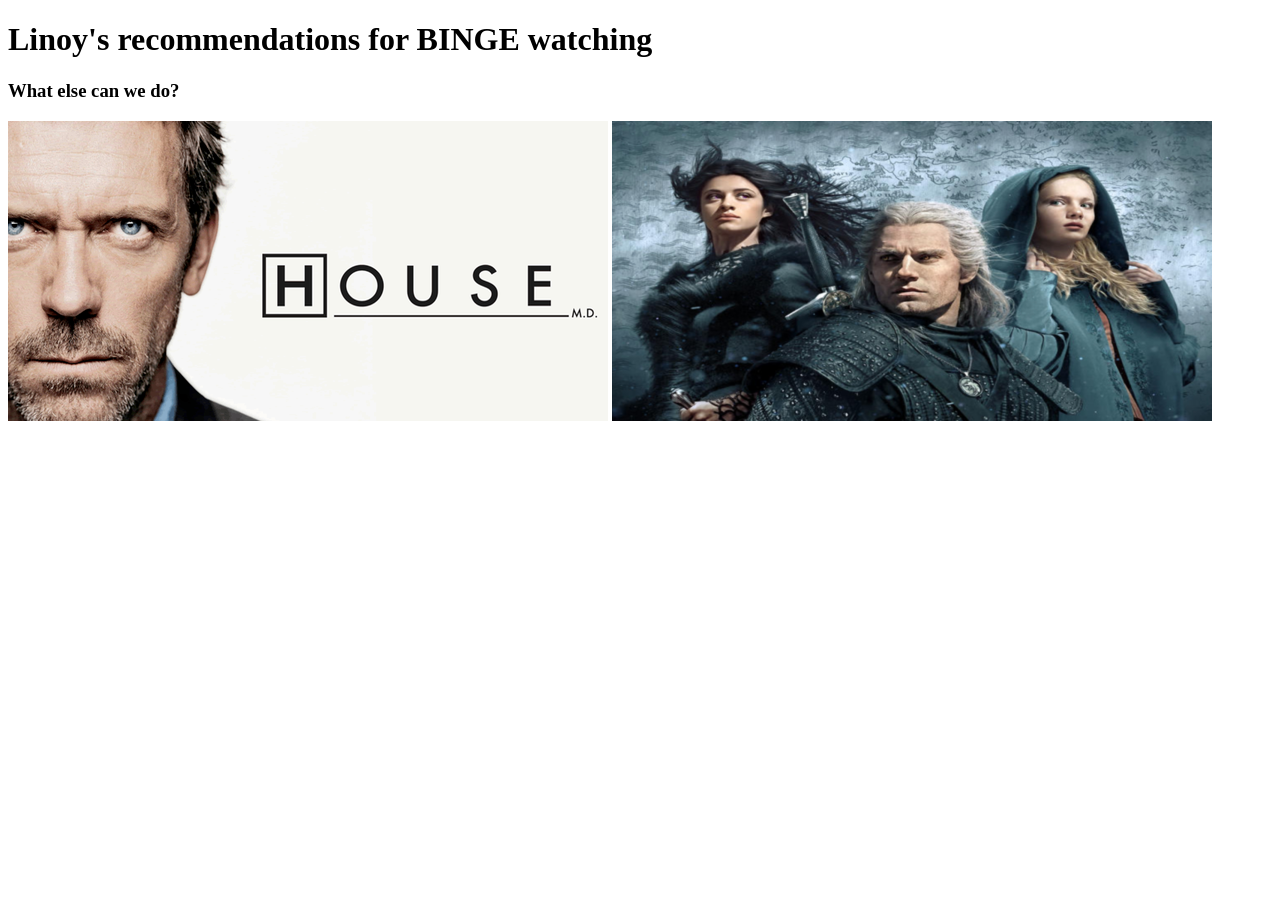
<file: index.html>
<!DOCTYPE html>
<html>
<head>
    <meta charset="UTF-8">
    <meta name="viewport" content="width=device-width, initial-scale=1.0">
    <title>Linoy Noah</title>
</head>
<body>
    <h1>Linoy's recommendations for BINGE watching</h1>
   <h3>What else can we do?</h3>
   <a href="index2.html"><img src="images/House-MD.png" alt="House-MD" title="House-MD"></a>
   <a href="index3.html"><img src="images/the_witcher.png" alt="the witcher" title="the witcher"></a>   
</body>
</html>
</file>
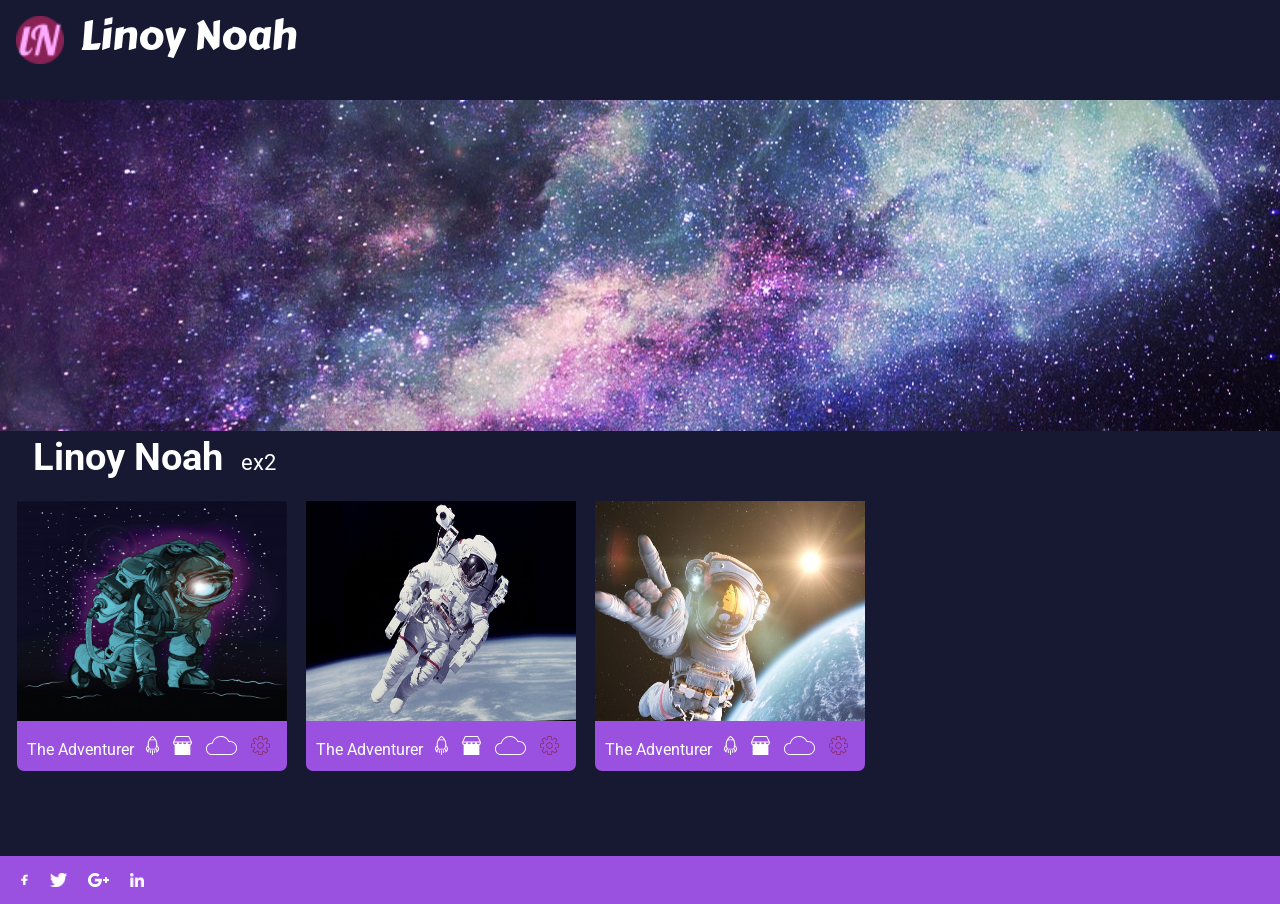
<file: ex2/index.html>
<!DOCTYPE html>
<html>
<head>
    <title>Linoy Noah</title>
    <link rel="icon" href="favicon.ico">
    <link href="https://fonts.googleapis.com/css2?family=Carter+One&family=Roboto&display=swap" rel="stylesheet">
    <link rel="stylesheet" href="css/style.css">
</head>
<body id="indexx1">
    <header>
        <a href="#" id="logo"><span>Linoy Noah</span></a>
    </header>
    <aside></aside>
    <main>
        <h1>Linoy Noah<span>ex2</span></h1>
       <nav id="main_nav" >
           
            <span class="card"><img src="images/1.jpg" alt="astronaut" title="astronaut"><a href="index2.html">The Adventurer &nbsp; 
                <svg width="13" height="19" viewBox="0 0 13 19" fill="none" xmlns="http://www.w3.org/2000/svg">
                    <path d="M11.262 9.46171C11.6611 6.06515 10.115 2.60267 6.87136 0.113413C6.67431 -0.0378042 6.32569 -0.0378042 6.12864 0.113413C2.88496 2.60267 1.3389 6.06127 1.73805 9.46171C0.616401 10.3884 7.70945e-08 11.5826 7.70945e-08 12.8544C7.70945e-08 14.1378 0.636611 15.3592 1.79363 16.2897C2.07656 16.5185 2.79907 16.4138 2.68286 15.9097C2.62223 15.6461 2.54644 15.3902 2.54644 15.1382C2.54644 14.51 2.79401 13.9129 3.25379 13.4089C3.32958 13.4399 3.41547 13.4593 3.50641 13.4593H9.49359C9.58453 13.4593 9.67042 13.4399 9.74621 13.4089C10.206 13.9129 10.4536 14.51 10.4536 15.1382C10.4536 15.3902 10.3677 15.6422 10.3171 15.9097C10.211 16.4681 10.9689 16.4875 11.2064 16.2897C12.3583 15.3553 13 14.1378 13 12.8544C12.9949 11.5826 12.3836 10.3845 11.262 9.46171ZM6.49747 0.98194C7.43723 1.75741 8.20521 2.62981 8.8014 3.5565H4.1986C4.78974 2.62594 5.55772 1.75741 6.49747 0.98194ZM1.54606 14.5914C1.2227 14.0525 1.05597 13.4631 1.05597 12.8544C1.05597 12.0324 1.36417 11.2453 1.94015 10.5706C1.9452 10.6017 2.49592 12.2185 2.70812 12.6334C2.07656 13.1917 1.67742 13.8664 1.54606 14.5914ZM9.14497 12.6489H3.84998C2.36456 9.97352 2.37971 6.98408 3.72872 4.35911H9.26623C10.6152 6.98408 10.6304 9.97352 9.14497 12.6489ZM10.2919 12.6334C10.5849 12.0557 11.0548 10.5939 11.0599 10.5706C11.6358 11.2414 11.944 12.0285 11.944 12.8544C11.944 13.4631 11.7723 14.0525 11.4539 14.5914C11.3175 13.8664 10.9184 13.1917 10.2919 12.6334Z" fill="white"/>
                    <path d="M4.37018 14.134C4.07714 14.134 3.84473 14.3163 3.84473 14.5373V16.5651C3.84473 16.79 4.08219 16.9684 4.37018 16.9684C4.65817 16.9684 4.89564 16.7861 4.89564 16.5651V14.5373C4.89564 14.3124 4.65817 14.134 4.37018 14.134Z" fill="white"/>
                    <path d="M6.49731 14.134C6.35078 14.134 6.21942 14.1806 6.12342 14.2542C6.12342 14.2542 6.12342 14.2542 6.11837 14.2581C6.05774 14.3046 6.01227 14.3667 5.98701 14.4365C5.9769 14.4714 5.9668 14.5063 5.9668 14.545V18.5969C5.9668 18.6279 5.97185 18.6589 5.98195 18.6899C6.03753 18.8683 6.24468 19.0001 6.49225 19.0001C6.73982 19.0001 6.94698 18.8683 7.00255 18.6899C7.01266 18.6589 7.01771 18.6279 7.01771 18.5969V14.5373C7.01771 14.4985 7.01266 14.4636 6.9975 14.4287C6.94192 14.2581 6.73982 14.134 6.49731 14.134Z" fill="white"/>
                    <path d="M8.62507 14.134C8.33202 14.134 8.09961 14.3163 8.09961 14.5373V16.5651C8.09961 16.79 8.33708 16.9684 8.62507 16.9684C8.91306 16.9684 9.15052 16.7861 9.15052 16.5651V14.5373C9.15558 14.3124 8.91811 14.134 8.62507 14.134Z" fill="white"/>
                </svg>   
                <svg width="19" height="19" viewBox="0 0 19 19" fill="none" xmlns="http://www.w3.org/2000/svg">
                    <path d="M19 6.22513C19 6.13176 18.9806 6.04283 18.9379 5.96279L16.1116 0.271238C16.03 0.106717 15.8747 -3.39243e-08 15.7078 -3.39243e-08H3.28831C3.12137 -3.39243e-08 2.96608 0.10227 2.88455 0.271238L0.0621169 5.96279C0.0232938 6.04283 0 6.13176 0 6.22513C0 7.50129 0.671639 8.59513 1.63057 9.0798V18.4664C1.63057 18.7599 1.84021 19 2.09644 19H4.67041C4.67429 19 4.67818 19 4.68206 19H8.2926C8.29649 19 8.30037 19 8.30425 19H16.8997C17.1559 19 17.3655 18.7599 17.3655 18.4664V9.1465C17.3655 9.12427 17.3655 9.10648 17.3617 9.0887C18.3245 8.60402 19 7.50573 19 6.22513ZM3.56007 1.07161H15.436L17.6451 5.52258H1.35492L3.56007 1.07161ZM13.5221 6.5853C13.3745 7.54575 12.6408 8.27498 11.7595 8.27498C10.8782 8.27498 10.1445 7.54575 9.99693 6.5853H13.5221ZM9.00695 6.5853C8.85942 7.54575 8.12566 8.27498 7.24438 8.27498C6.3631 8.27498 5.62934 7.54575 5.47793 6.5853H9.00695ZM0.962812 6.5853H4.49183C4.3443 7.54575 3.60666 8.27498 2.72538 8.27498C1.84409 8.27943 1.11034 7.54575 0.962812 6.5853ZM16.2746 8.27943C15.3933 8.27943 14.6596 7.5502 14.5121 6.58975H18.0411C17.8897 7.54575 17.1559 8.27943 16.2746 8.27943Z" fill="white"/>
                </svg>
                <svg width="31" height="19" viewBox="0 0 31 19" fill="none" xmlns="http://www.w3.org/2000/svg">
                    <path d="M24.0182 19H6.04041C2.70984 19 0 16.2766 0 12.9281C0 9.62679 2.63483 6.93163 5.90164 6.85716C7.06527 2.80074 10.7409 6.47297e-08 14.9688 6.47297e-08C18.4738 6.47297e-08 21.63 1.9099 23.2849 5.00665C23.5475 4.97742 23.7856 4.96328 24.0172 4.96328C27.8673 4.96328 30.9991 8.11094 30.9991 11.9798C31.0009 15.8514 27.8682 19 24.0182 19ZM6.04041 7.79891C3.22649 7.79891 0.937661 10.1 0.937661 12.9281C0.937661 15.7562 3.22649 18.0564 6.04041 18.0564H24.0182C27.3516 18.0564 30.0623 15.3301 30.0623 11.9798C30.0623 8.63036 27.3506 5.90598 24.0182 5.90598C23.7388 5.90598 23.4434 5.93049 23.089 5.98422C22.8883 6.01439 22.6895 5.90975 22.5995 5.72687C21.1517 2.77718 18.2272 0.943637 14.9688 0.943637C11.0456 0.943637 7.65131 3.61994 6.71365 7.452C6.66114 7.66693 6.45579 7.80739 6.2467 7.81022L6.04041 7.79891Z" fill="white"/>
                </svg>
                <svg width="19" height="19" viewBox="0 0 19 19" fill="none" xmlns="http://www.w3.org/2000/svg">
                    <path d="M18.0219 7.38889H16.2443C15.9586 7.38889 15.7232 7.23161 15.6138 6.96772C15.5044 6.70383 15.5599 6.42587 15.7616 6.22391L17.0184 4.96744C17.2031 4.78272 17.3048 4.53678 17.3048 4.2757C17.3048 4.01428 17.2031 3.76869 17.0184 3.58361L15.4164 1.98163C15.0469 1.61219 14.4027 1.61148 14.0326 1.98163L12.7761 3.23809C12.5741 3.4397 12.2955 3.496 12.0323 3.38622C11.7684 3.2768 11.6111 3.04141 11.6111 2.7557V0.978148C11.6111 0.438759 11.1724 0 10.633 0H8.36704C7.82765 0 7.38889 0.438759 7.38889 0.978148V2.7557C7.38889 3.04141 7.23161 3.2768 6.96772 3.38622C6.70454 3.49635 6.42587 3.4397 6.22391 3.23809L4.96744 1.98163C4.5973 1.61148 3.95306 1.61219 3.58361 1.98163L1.98163 3.58361C1.79691 3.76833 1.69522 4.01428 1.69522 4.2757C1.69522 4.53678 1.79691 4.78237 1.98163 4.96744L3.23844 6.22391C3.44006 6.42587 3.4953 6.70383 3.38622 6.96772C3.27715 7.23161 3.04141 7.38889 2.7557 7.38889H0.978148C0.438759 7.38889 0 7.82765 0 8.36704V10.6326C0 11.1724 0.438759 11.6111 0.978148 11.6111H2.7557C3.04141 11.6111 3.2768 11.7684 3.38622 12.0323C3.49565 12.2962 3.44006 12.5741 3.23844 12.7761L1.98163 14.0326C1.79691 14.2173 1.69522 14.4632 1.69522 14.7243C1.69522 14.9857 1.79691 15.2313 1.98163 15.4164L3.58361 17.0184C3.95341 17.3882 4.5973 17.3889 4.96744 17.0184L6.22391 15.7616C6.42587 15.5599 6.70348 15.5044 6.96772 15.6138C7.23161 15.7232 7.38889 15.9586 7.38889 16.2443V18.0219C7.38889 18.5612 7.82765 19 8.36704 19H10.6326C11.172 19 11.6108 18.5612 11.6108 18.0219V16.2443C11.6108 15.9586 11.768 15.7232 12.0319 15.6138C12.2962 15.504 12.5738 15.5599 12.7757 15.7616L14.0322 17.0184C14.4024 17.3885 15.0466 17.3878 15.416 17.0184L17.018 15.4164C17.2027 15.2317 17.3044 14.9857 17.3044 14.7243C17.3044 14.4632 17.2027 14.2176 17.018 14.0326L15.7612 12.7761C15.5596 12.5741 15.5044 12.2962 15.6134 12.0323C15.7225 11.7684 15.9586 11.6111 16.2443 11.6111H18.0219C18.5612 11.6111 19 11.1724 19 10.633V8.36704C19 7.82765 18.5612 7.38889 18.0219 7.38889ZM18.2963 10.633C18.2963 10.7843 18.1731 10.9074 18.0219 10.9074H16.2443C15.6729 10.9074 15.1821 11.2353 14.9636 11.7631C14.7447 12.2909 14.8598 12.87 15.264 13.274L16.5209 14.5304C16.6282 14.6377 16.6282 14.8119 16.5209 14.9189L14.9189 16.5209C14.8119 16.6278 14.6377 16.6285 14.5304 16.5209L13.274 15.264C12.8697 14.8598 12.2909 14.7454 11.7631 14.9636C11.2353 15.1821 10.9074 15.6729 10.9074 16.2443V18.0219C10.9074 18.1731 10.7843 18.2963 10.633 18.2963H8.36704C8.21574 18.2963 8.09259 18.1731 8.09259 18.0219V16.2443C8.09259 15.6729 7.76467 15.1821 7.23689 14.9636C7.05991 14.89 6.87765 14.8541 6.6975 14.8541C6.34072 14.8541 5.99485 14.9949 5.72604 15.2637L4.46957 16.5205C4.36191 16.6282 4.18774 16.6275 4.08113 16.5205L2.47915 14.9185C2.37183 14.8112 2.37183 14.637 2.47915 14.5301L3.73596 13.2736C4.13989 12.8697 4.2553 12.2905 4.03644 11.7628C3.81794 11.2353 3.32711 10.9074 2.7557 10.9074H0.978148C0.826852 10.9074 0.703704 10.7843 0.703704 10.633V8.36704C0.703704 8.21574 0.826852 8.09259 0.978148 8.09259H2.7557C3.32711 8.09259 3.81794 7.76467 4.03644 7.23689C4.2553 6.70911 4.14024 6.12996 3.73596 5.72604L2.47915 4.46957C2.37183 4.36226 2.37183 4.18809 2.47915 4.08113L4.08113 2.47915C4.18809 2.37183 4.36226 2.37183 4.46957 2.47915L5.72604 3.73561C6.12961 4.13918 6.70841 4.25494 7.23689 4.03609C7.76467 3.81794 8.09259 3.32711 8.09259 2.7557V0.978148C8.09259 0.826852 8.21574 0.703704 8.36704 0.703704H10.6326C10.7843 0.703704 10.9074 0.826852 10.9074 0.978148V2.7557C10.9074 3.32711 11.2353 3.81794 11.7631 4.03644C12.2916 4.2553 12.87 4.13989 13.274 3.73596L14.5304 2.4795C14.6381 2.37219 14.8123 2.37219 14.9189 2.4795L16.5209 4.08148C16.6282 4.1888 16.6282 4.36296 16.5209 4.46993L15.264 5.72639C14.8601 6.13031 14.7447 6.70946 14.9636 7.23724C15.1821 7.76502 15.6729 8.09294 16.2443 8.09294H18.0219C18.1731 8.09259 18.2963 8.21574 18.2963 8.36704V10.633Z" fill="#87255B"/>
                    <path d="M9.49967 6.33325C7.75343 6.33325 6.33301 7.75368 6.33301 9.49992C6.33301 11.2462 7.75343 12.6666 9.49967 12.6666C11.2459 12.6666 12.6663 11.2462 12.6663 9.49992C12.6663 7.75368 11.2459 6.33325 9.49967 6.33325ZM9.49967 11.9629C8.14188 11.9629 7.03671 10.8577 7.03671 9.49992C7.03671 8.14212 8.14188 7.03696 9.49967 7.03696C10.8575 7.03696 11.9626 8.14212 11.9626 9.49992C11.9626 10.8577 10.8575 11.9629 9.49967 11.9629Z" fill="#87255B"/>
                </svg></a></span>
            <span class="card"><img src="images/4.jpg" alt="astronaut" title="astronaut"><a href="index2.html">The Adventurer &nbsp;  
                <svg width="13" height="19" viewBox="0 0 13 19" fill="none" xmlns="http://www.w3.org/2000/svg">
                    <path d="M11.262 9.46171C11.6611 6.06515 10.115 2.60267 6.87136 0.113413C6.67431 -0.0378042 6.32569 -0.0378042 6.12864 0.113413C2.88496 2.60267 1.3389 6.06127 1.73805 9.46171C0.616401 10.3884 7.70945e-08 11.5826 7.70945e-08 12.8544C7.70945e-08 14.1378 0.636611 15.3592 1.79363 16.2897C2.07656 16.5185 2.79907 16.4138 2.68286 15.9097C2.62223 15.6461 2.54644 15.3902 2.54644 15.1382C2.54644 14.51 2.79401 13.9129 3.25379 13.4089C3.32958 13.4399 3.41547 13.4593 3.50641 13.4593H9.49359C9.58453 13.4593 9.67042 13.4399 9.74621 13.4089C10.206 13.9129 10.4536 14.51 10.4536 15.1382C10.4536 15.3902 10.3677 15.6422 10.3171 15.9097C10.211 16.4681 10.9689 16.4875 11.2064 16.2897C12.3583 15.3553 13 14.1378 13 12.8544C12.9949 11.5826 12.3836 10.3845 11.262 9.46171ZM6.49747 0.98194C7.43723 1.75741 8.20521 2.62981 8.8014 3.5565H4.1986C4.78974 2.62594 5.55772 1.75741 6.49747 0.98194ZM1.54606 14.5914C1.2227 14.0525 1.05597 13.4631 1.05597 12.8544C1.05597 12.0324 1.36417 11.2453 1.94015 10.5706C1.9452 10.6017 2.49592 12.2185 2.70812 12.6334C2.07656 13.1917 1.67742 13.8664 1.54606 14.5914ZM9.14497 12.6489H3.84998C2.36456 9.97352 2.37971 6.98408 3.72872 4.35911H9.26623C10.6152 6.98408 10.6304 9.97352 9.14497 12.6489ZM10.2919 12.6334C10.5849 12.0557 11.0548 10.5939 11.0599 10.5706C11.6358 11.2414 11.944 12.0285 11.944 12.8544C11.944 13.4631 11.7723 14.0525 11.4539 14.5914C11.3175 13.8664 10.9184 13.1917 10.2919 12.6334Z" fill="white"/>
                    <path d="M4.37018 14.134C4.07714 14.134 3.84473 14.3163 3.84473 14.5373V16.5651C3.84473 16.79 4.08219 16.9684 4.37018 16.9684C4.65817 16.9684 4.89564 16.7861 4.89564 16.5651V14.5373C4.89564 14.3124 4.65817 14.134 4.37018 14.134Z" fill="white"/>
                    <path d="M6.49731 14.134C6.35078 14.134 6.21942 14.1806 6.12342 14.2542C6.12342 14.2542 6.12342 14.2542 6.11837 14.2581C6.05774 14.3046 6.01227 14.3667 5.98701 14.4365C5.9769 14.4714 5.9668 14.5063 5.9668 14.545V18.5969C5.9668 18.6279 5.97185 18.6589 5.98195 18.6899C6.03753 18.8683 6.24468 19.0001 6.49225 19.0001C6.73982 19.0001 6.94698 18.8683 7.00255 18.6899C7.01266 18.6589 7.01771 18.6279 7.01771 18.5969V14.5373C7.01771 14.4985 7.01266 14.4636 6.9975 14.4287C6.94192 14.2581 6.73982 14.134 6.49731 14.134Z" fill="white"/>
                    <path d="M8.62507 14.134C8.33202 14.134 8.09961 14.3163 8.09961 14.5373V16.5651C8.09961 16.79 8.33708 16.9684 8.62507 16.9684C8.91306 16.9684 9.15052 16.7861 9.15052 16.5651V14.5373C9.15558 14.3124 8.91811 14.134 8.62507 14.134Z" fill="white"/>
                </svg>                    
                <svg width="19" height="19" viewBox="0 0 19 19" fill="none" xmlns="http://www.w3.org/2000/svg">
                    <path d="M19 6.22513C19 6.13176 18.9806 6.04283 18.9379 5.96279L16.1116 0.271238C16.03 0.106717 15.8747 -3.39243e-08 15.7078 -3.39243e-08H3.28831C3.12137 -3.39243e-08 2.96608 0.10227 2.88455 0.271238L0.0621169 5.96279C0.0232938 6.04283 0 6.13176 0 6.22513C0 7.50129 0.671639 8.59513 1.63057 9.0798V18.4664C1.63057 18.7599 1.84021 19 2.09644 19H4.67041C4.67429 19 4.67818 19 4.68206 19H8.2926C8.29649 19 8.30037 19 8.30425 19H16.8997C17.1559 19 17.3655 18.7599 17.3655 18.4664V9.1465C17.3655 9.12427 17.3655 9.10648 17.3617 9.0887C18.3245 8.60402 19 7.50573 19 6.22513ZM3.56007 1.07161H15.436L17.6451 5.52258H1.35492L3.56007 1.07161ZM13.5221 6.5853C13.3745 7.54575 12.6408 8.27498 11.7595 8.27498C10.8782 8.27498 10.1445 7.54575 9.99693 6.5853H13.5221ZM9.00695 6.5853C8.85942 7.54575 8.12566 8.27498 7.24438 8.27498C6.3631 8.27498 5.62934 7.54575 5.47793 6.5853H9.00695ZM0.962812 6.5853H4.49183C4.3443 7.54575 3.60666 8.27498 2.72538 8.27498C1.84409 8.27943 1.11034 7.54575 0.962812 6.5853ZM16.2746 8.27943C15.3933 8.27943 14.6596 7.5502 14.5121 6.58975H18.0411C17.8897 7.54575 17.1559 8.27943 16.2746 8.27943Z" fill="white"/>
                </svg> 
                <svg width="31" height="19" viewBox="0 0 31 19" fill="none" xmlns="http://www.w3.org/2000/svg">
                    <path d="M24.0182 19H6.04041C2.70984 19 0 16.2766 0 12.9281C0 9.62679 2.63483 6.93163 5.90164 6.85716C7.06527 2.80074 10.7409 6.47297e-08 14.9688 6.47297e-08C18.4738 6.47297e-08 21.63 1.9099 23.2849 5.00665C23.5475 4.97742 23.7856 4.96328 24.0172 4.96328C27.8673 4.96328 30.9991 8.11094 30.9991 11.9798C31.0009 15.8514 27.8682 19 24.0182 19ZM6.04041 7.79891C3.22649 7.79891 0.937661 10.1 0.937661 12.9281C0.937661 15.7562 3.22649 18.0564 6.04041 18.0564H24.0182C27.3516 18.0564 30.0623 15.3301 30.0623 11.9798C30.0623 8.63036 27.3506 5.90598 24.0182 5.90598C23.7388 5.90598 23.4434 5.93049 23.089 5.98422C22.8883 6.01439 22.6895 5.90975 22.5995 5.72687C21.1517 2.77718 18.2272 0.943637 14.9688 0.943637C11.0456 0.943637 7.65131 3.61994 6.71365 7.452C6.66114 7.66693 6.45579 7.80739 6.2467 7.81022L6.04041 7.79891Z" fill="white"/>
                </svg>   
                <svg width="19" height="19" viewBox="0 0 19 19" fill="none" xmlns="http://www.w3.org/2000/svg">
                    <path d="M18.0219 7.38889H16.2443C15.9586 7.38889 15.7232 7.23161 15.6138 6.96772C15.5044 6.70383 15.5599 6.42587 15.7616 6.22391L17.0184 4.96744C17.2031 4.78272 17.3048 4.53678 17.3048 4.2757C17.3048 4.01428 17.2031 3.76869 17.0184 3.58361L15.4164 1.98163C15.0469 1.61219 14.4027 1.61148 14.0326 1.98163L12.7761 3.23809C12.5741 3.4397 12.2955 3.496 12.0323 3.38622C11.7684 3.2768 11.6111 3.04141 11.6111 2.7557V0.978148C11.6111 0.438759 11.1724 0 10.633 0H8.36704C7.82765 0 7.38889 0.438759 7.38889 0.978148V2.7557C7.38889 3.04141 7.23161 3.2768 6.96772 3.38622C6.70454 3.49635 6.42587 3.4397 6.22391 3.23809L4.96744 1.98163C4.5973 1.61148 3.95306 1.61219 3.58361 1.98163L1.98163 3.58361C1.79691 3.76833 1.69522 4.01428 1.69522 4.2757C1.69522 4.53678 1.79691 4.78237 1.98163 4.96744L3.23844 6.22391C3.44006 6.42587 3.4953 6.70383 3.38622 6.96772C3.27715 7.23161 3.04141 7.38889 2.7557 7.38889H0.978148C0.438759 7.38889 0 7.82765 0 8.36704V10.6326C0 11.1724 0.438759 11.6111 0.978148 11.6111H2.7557C3.04141 11.6111 3.2768 11.7684 3.38622 12.0323C3.49565 12.2962 3.44006 12.5741 3.23844 12.7761L1.98163 14.0326C1.79691 14.2173 1.69522 14.4632 1.69522 14.7243C1.69522 14.9857 1.79691 15.2313 1.98163 15.4164L3.58361 17.0184C3.95341 17.3882 4.5973 17.3889 4.96744 17.0184L6.22391 15.7616C6.42587 15.5599 6.70348 15.5044 6.96772 15.6138C7.23161 15.7232 7.38889 15.9586 7.38889 16.2443V18.0219C7.38889 18.5612 7.82765 19 8.36704 19H10.6326C11.172 19 11.6108 18.5612 11.6108 18.0219V16.2443C11.6108 15.9586 11.768 15.7232 12.0319 15.6138C12.2962 15.504 12.5738 15.5599 12.7757 15.7616L14.0322 17.0184C14.4024 17.3885 15.0466 17.3878 15.416 17.0184L17.018 15.4164C17.2027 15.2317 17.3044 14.9857 17.3044 14.7243C17.3044 14.4632 17.2027 14.2176 17.018 14.0326L15.7612 12.7761C15.5596 12.5741 15.5044 12.2962 15.6134 12.0323C15.7225 11.7684 15.9586 11.6111 16.2443 11.6111H18.0219C18.5612 11.6111 19 11.1724 19 10.633V8.36704C19 7.82765 18.5612 7.38889 18.0219 7.38889ZM18.2963 10.633C18.2963 10.7843 18.1731 10.9074 18.0219 10.9074H16.2443C15.6729 10.9074 15.1821 11.2353 14.9636 11.7631C14.7447 12.2909 14.8598 12.87 15.264 13.274L16.5209 14.5304C16.6282 14.6377 16.6282 14.8119 16.5209 14.9189L14.9189 16.5209C14.8119 16.6278 14.6377 16.6285 14.5304 16.5209L13.274 15.264C12.8697 14.8598 12.2909 14.7454 11.7631 14.9636C11.2353 15.1821 10.9074 15.6729 10.9074 16.2443V18.0219C10.9074 18.1731 10.7843 18.2963 10.633 18.2963H8.36704C8.21574 18.2963 8.09259 18.1731 8.09259 18.0219V16.2443C8.09259 15.6729 7.76467 15.1821 7.23689 14.9636C7.05991 14.89 6.87765 14.8541 6.6975 14.8541C6.34072 14.8541 5.99485 14.9949 5.72604 15.2637L4.46957 16.5205C4.36191 16.6282 4.18774 16.6275 4.08113 16.5205L2.47915 14.9185C2.37183 14.8112 2.37183 14.637 2.47915 14.5301L3.73596 13.2736C4.13989 12.8697 4.2553 12.2905 4.03644 11.7628C3.81794 11.2353 3.32711 10.9074 2.7557 10.9074H0.978148C0.826852 10.9074 0.703704 10.7843 0.703704 10.633V8.36704C0.703704 8.21574 0.826852 8.09259 0.978148 8.09259H2.7557C3.32711 8.09259 3.81794 7.76467 4.03644 7.23689C4.2553 6.70911 4.14024 6.12996 3.73596 5.72604L2.47915 4.46957C2.37183 4.36226 2.37183 4.18809 2.47915 4.08113L4.08113 2.47915C4.18809 2.37183 4.36226 2.37183 4.46957 2.47915L5.72604 3.73561C6.12961 4.13918 6.70841 4.25494 7.23689 4.03609C7.76467 3.81794 8.09259 3.32711 8.09259 2.7557V0.978148C8.09259 0.826852 8.21574 0.703704 8.36704 0.703704H10.6326C10.7843 0.703704 10.9074 0.826852 10.9074 0.978148V2.7557C10.9074 3.32711 11.2353 3.81794 11.7631 4.03644C12.2916 4.2553 12.87 4.13989 13.274 3.73596L14.5304 2.4795C14.6381 2.37219 14.8123 2.37219 14.9189 2.4795L16.5209 4.08148C16.6282 4.1888 16.6282 4.36296 16.5209 4.46993L15.264 5.72639C14.8601 6.13031 14.7447 6.70946 14.9636 7.23724C15.1821 7.76502 15.6729 8.09294 16.2443 8.09294H18.0219C18.1731 8.09259 18.2963 8.21574 18.2963 8.36704V10.633Z" fill="#87255B"/>
                    <path d="M9.49967 6.33325C7.75343 6.33325 6.33301 7.75368 6.33301 9.49992C6.33301 11.2462 7.75343 12.6666 9.49967 12.6666C11.2459 12.6666 12.6663 11.2462 12.6663 9.49992C12.6663 7.75368 11.2459 6.33325 9.49967 6.33325ZM9.49967 11.9629C8.14188 11.9629 7.03671 10.8577 7.03671 9.49992C7.03671 8.14212 8.14188 7.03696 9.49967 7.03696C10.8575 7.03696 11.9626 8.14212 11.9626 9.49992C11.9626 10.8577 10.8575 11.9629 9.49967 11.9629Z" fill="#87255B"/>
                </svg></a></span>
            <span class="card"><img src="images/3.jpg" alt="astronaut" title="astronaut"><a href="index2.html">The Adventurer &nbsp; 
                <svg width="13" height="19" viewBox="0 0 13 19" fill="none" xmlns="http://www.w3.org/2000/svg">
                    <path d="M11.262 9.46171C11.6611 6.06515 10.115 2.60267 6.87136 0.113413C6.67431 -0.0378042 6.32569 -0.0378042 6.12864 0.113413C2.88496 2.60267 1.3389 6.06127 1.73805 9.46171C0.616401 10.3884 7.70945e-08 11.5826 7.70945e-08 12.8544C7.70945e-08 14.1378 0.636611 15.3592 1.79363 16.2897C2.07656 16.5185 2.79907 16.4138 2.68286 15.9097C2.62223 15.6461 2.54644 15.3902 2.54644 15.1382C2.54644 14.51 2.79401 13.9129 3.25379 13.4089C3.32958 13.4399 3.41547 13.4593 3.50641 13.4593H9.49359C9.58453 13.4593 9.67042 13.4399 9.74621 13.4089C10.206 13.9129 10.4536 14.51 10.4536 15.1382C10.4536 15.3902 10.3677 15.6422 10.3171 15.9097C10.211 16.4681 10.9689 16.4875 11.2064 16.2897C12.3583 15.3553 13 14.1378 13 12.8544C12.9949 11.5826 12.3836 10.3845 11.262 9.46171ZM6.49747 0.98194C7.43723 1.75741 8.20521 2.62981 8.8014 3.5565H4.1986C4.78974 2.62594 5.55772 1.75741 6.49747 0.98194ZM1.54606 14.5914C1.2227 14.0525 1.05597 13.4631 1.05597 12.8544C1.05597 12.0324 1.36417 11.2453 1.94015 10.5706C1.9452 10.6017 2.49592 12.2185 2.70812 12.6334C2.07656 13.1917 1.67742 13.8664 1.54606 14.5914ZM9.14497 12.6489H3.84998C2.36456 9.97352 2.37971 6.98408 3.72872 4.35911H9.26623C10.6152 6.98408 10.6304 9.97352 9.14497 12.6489ZM10.2919 12.6334C10.5849 12.0557 11.0548 10.5939 11.0599 10.5706C11.6358 11.2414 11.944 12.0285 11.944 12.8544C11.944 13.4631 11.7723 14.0525 11.4539 14.5914C11.3175 13.8664 10.9184 13.1917 10.2919 12.6334Z" fill="white"/>
                    <path d="M4.37018 14.134C4.07714 14.134 3.84473 14.3163 3.84473 14.5373V16.5651C3.84473 16.79 4.08219 16.9684 4.37018 16.9684C4.65817 16.9684 4.89564 16.7861 4.89564 16.5651V14.5373C4.89564 14.3124 4.65817 14.134 4.37018 14.134Z" fill="white"/>
                    <path d="M6.49731 14.134C6.35078 14.134 6.21942 14.1806 6.12342 14.2542C6.12342 14.2542 6.12342 14.2542 6.11837 14.2581C6.05774 14.3046 6.01227 14.3667 5.98701 14.4365C5.9769 14.4714 5.9668 14.5063 5.9668 14.545V18.5969C5.9668 18.6279 5.97185 18.6589 5.98195 18.6899C6.03753 18.8683 6.24468 19.0001 6.49225 19.0001C6.73982 19.0001 6.94698 18.8683 7.00255 18.6899C7.01266 18.6589 7.01771 18.6279 7.01771 18.5969V14.5373C7.01771 14.4985 7.01266 14.4636 6.9975 14.4287C6.94192 14.2581 6.73982 14.134 6.49731 14.134Z" fill="white"/>
                    <path d="M8.62507 14.134C8.33202 14.134 8.09961 14.3163 8.09961 14.5373V16.5651C8.09961 16.79 8.33708 16.9684 8.62507 16.9684C8.91306 16.9684 9.15052 16.7861 9.15052 16.5651V14.5373C9.15558 14.3124 8.91811 14.134 8.62507 14.134Z" fill="white"/>
                </svg>                    
                <svg width="19" height="19" viewBox="0 0 19 19" fill="none" xmlns="http://www.w3.org/2000/svg">
                    <path d="M19 6.22513C19 6.13176 18.9806 6.04283 18.9379 5.96279L16.1116 0.271238C16.03 0.106717 15.8747 -3.39243e-08 15.7078 -3.39243e-08H3.28831C3.12137 -3.39243e-08 2.96608 0.10227 2.88455 0.271238L0.0621169 5.96279C0.0232938 6.04283 0 6.13176 0 6.22513C0 7.50129 0.671639 8.59513 1.63057 9.0798V18.4664C1.63057 18.7599 1.84021 19 2.09644 19H4.67041C4.67429 19 4.67818 19 4.68206 19H8.2926C8.29649 19 8.30037 19 8.30425 19H16.8997C17.1559 19 17.3655 18.7599 17.3655 18.4664V9.1465C17.3655 9.12427 17.3655 9.10648 17.3617 9.0887C18.3245 8.60402 19 7.50573 19 6.22513ZM3.56007 1.07161H15.436L17.6451 5.52258H1.35492L3.56007 1.07161ZM13.5221 6.5853C13.3745 7.54575 12.6408 8.27498 11.7595 8.27498C10.8782 8.27498 10.1445 7.54575 9.99693 6.5853H13.5221ZM9.00695 6.5853C8.85942 7.54575 8.12566 8.27498 7.24438 8.27498C6.3631 8.27498 5.62934 7.54575 5.47793 6.5853H9.00695ZM0.962812 6.5853H4.49183C4.3443 7.54575 3.60666 8.27498 2.72538 8.27498C1.84409 8.27943 1.11034 7.54575 0.962812 6.5853ZM16.2746 8.27943C15.3933 8.27943 14.6596 7.5502 14.5121 6.58975H18.0411C17.8897 7.54575 17.1559 8.27943 16.2746 8.27943Z" fill="white"/>
                </svg>
                <svg width="31" height="19" viewBox="0 0 31 19" fill="none" xmlns="http://www.w3.org/2000/svg">
                    <path d="M24.0182 19H6.04041C2.70984 19 0 16.2766 0 12.9281C0 9.62679 2.63483 6.93163 5.90164 6.85716C7.06527 2.80074 10.7409 6.47297e-08 14.9688 6.47297e-08C18.4738 6.47297e-08 21.63 1.9099 23.2849 5.00665C23.5475 4.97742 23.7856 4.96328 24.0172 4.96328C27.8673 4.96328 30.9991 8.11094 30.9991 11.9798C31.0009 15.8514 27.8682 19 24.0182 19ZM6.04041 7.79891C3.22649 7.79891 0.937661 10.1 0.937661 12.9281C0.937661 15.7562 3.22649 18.0564 6.04041 18.0564H24.0182C27.3516 18.0564 30.0623 15.3301 30.0623 11.9798C30.0623 8.63036 27.3506 5.90598 24.0182 5.90598C23.7388 5.90598 23.4434 5.93049 23.089 5.98422C22.8883 6.01439 22.6895 5.90975 22.5995 5.72687C21.1517 2.77718 18.2272 0.943637 14.9688 0.943637C11.0456 0.943637 7.65131 3.61994 6.71365 7.452C6.66114 7.66693 6.45579 7.80739 6.2467 7.81022L6.04041 7.79891Z" fill="white"/>
                </svg>
                <svg width="19" height="19" viewBox="0 0 19 19" fill="none" xmlns="http://www.w3.org/2000/svg">
                    <path d="M18.0219 7.38889H16.2443C15.9586 7.38889 15.7232 7.23161 15.6138 6.96772C15.5044 6.70383 15.5599 6.42587 15.7616 6.22391L17.0184 4.96744C17.2031 4.78272 17.3048 4.53678 17.3048 4.2757C17.3048 4.01428 17.2031 3.76869 17.0184 3.58361L15.4164 1.98163C15.0469 1.61219 14.4027 1.61148 14.0326 1.98163L12.7761 3.23809C12.5741 3.4397 12.2955 3.496 12.0323 3.38622C11.7684 3.2768 11.6111 3.04141 11.6111 2.7557V0.978148C11.6111 0.438759 11.1724 0 10.633 0H8.36704C7.82765 0 7.38889 0.438759 7.38889 0.978148V2.7557C7.38889 3.04141 7.23161 3.2768 6.96772 3.38622C6.70454 3.49635 6.42587 3.4397 6.22391 3.23809L4.96744 1.98163C4.5973 1.61148 3.95306 1.61219 3.58361 1.98163L1.98163 3.58361C1.79691 3.76833 1.69522 4.01428 1.69522 4.2757C1.69522 4.53678 1.79691 4.78237 1.98163 4.96744L3.23844 6.22391C3.44006 6.42587 3.4953 6.70383 3.38622 6.96772C3.27715 7.23161 3.04141 7.38889 2.7557 7.38889H0.978148C0.438759 7.38889 0 7.82765 0 8.36704V10.6326C0 11.1724 0.438759 11.6111 0.978148 11.6111H2.7557C3.04141 11.6111 3.2768 11.7684 3.38622 12.0323C3.49565 12.2962 3.44006 12.5741 3.23844 12.7761L1.98163 14.0326C1.79691 14.2173 1.69522 14.4632 1.69522 14.7243C1.69522 14.9857 1.79691 15.2313 1.98163 15.4164L3.58361 17.0184C3.95341 17.3882 4.5973 17.3889 4.96744 17.0184L6.22391 15.7616C6.42587 15.5599 6.70348 15.5044 6.96772 15.6138C7.23161 15.7232 7.38889 15.9586 7.38889 16.2443V18.0219C7.38889 18.5612 7.82765 19 8.36704 19H10.6326C11.172 19 11.6108 18.5612 11.6108 18.0219V16.2443C11.6108 15.9586 11.768 15.7232 12.0319 15.6138C12.2962 15.504 12.5738 15.5599 12.7757 15.7616L14.0322 17.0184C14.4024 17.3885 15.0466 17.3878 15.416 17.0184L17.018 15.4164C17.2027 15.2317 17.3044 14.9857 17.3044 14.7243C17.3044 14.4632 17.2027 14.2176 17.018 14.0326L15.7612 12.7761C15.5596 12.5741 15.5044 12.2962 15.6134 12.0323C15.7225 11.7684 15.9586 11.6111 16.2443 11.6111H18.0219C18.5612 11.6111 19 11.1724 19 10.633V8.36704C19 7.82765 18.5612 7.38889 18.0219 7.38889ZM18.2963 10.633C18.2963 10.7843 18.1731 10.9074 18.0219 10.9074H16.2443C15.6729 10.9074 15.1821 11.2353 14.9636 11.7631C14.7447 12.2909 14.8598 12.87 15.264 13.274L16.5209 14.5304C16.6282 14.6377 16.6282 14.8119 16.5209 14.9189L14.9189 16.5209C14.8119 16.6278 14.6377 16.6285 14.5304 16.5209L13.274 15.264C12.8697 14.8598 12.2909 14.7454 11.7631 14.9636C11.2353 15.1821 10.9074 15.6729 10.9074 16.2443V18.0219C10.9074 18.1731 10.7843 18.2963 10.633 18.2963H8.36704C8.21574 18.2963 8.09259 18.1731 8.09259 18.0219V16.2443C8.09259 15.6729 7.76467 15.1821 7.23689 14.9636C7.05991 14.89 6.87765 14.8541 6.6975 14.8541C6.34072 14.8541 5.99485 14.9949 5.72604 15.2637L4.46957 16.5205C4.36191 16.6282 4.18774 16.6275 4.08113 16.5205L2.47915 14.9185C2.37183 14.8112 2.37183 14.637 2.47915 14.5301L3.73596 13.2736C4.13989 12.8697 4.2553 12.2905 4.03644 11.7628C3.81794 11.2353 3.32711 10.9074 2.7557 10.9074H0.978148C0.826852 10.9074 0.703704 10.7843 0.703704 10.633V8.36704C0.703704 8.21574 0.826852 8.09259 0.978148 8.09259H2.7557C3.32711 8.09259 3.81794 7.76467 4.03644 7.23689C4.2553 6.70911 4.14024 6.12996 3.73596 5.72604L2.47915 4.46957C2.37183 4.36226 2.37183 4.18809 2.47915 4.08113L4.08113 2.47915C4.18809 2.37183 4.36226 2.37183 4.46957 2.47915L5.72604 3.73561C6.12961 4.13918 6.70841 4.25494 7.23689 4.03609C7.76467 3.81794 8.09259 3.32711 8.09259 2.7557V0.978148C8.09259 0.826852 8.21574 0.703704 8.36704 0.703704H10.6326C10.7843 0.703704 10.9074 0.826852 10.9074 0.978148V2.7557C10.9074 3.32711 11.2353 3.81794 11.7631 4.03644C12.2916 4.2553 12.87 4.13989 13.274 3.73596L14.5304 2.4795C14.6381 2.37219 14.8123 2.37219 14.9189 2.4795L16.5209 4.08148C16.6282 4.1888 16.6282 4.36296 16.5209 4.46993L15.264 5.72639C14.8601 6.13031 14.7447 6.70946 14.9636 7.23724C15.1821 7.76502 15.6729 8.09294 16.2443 8.09294H18.0219C18.1731 8.09259 18.2963 8.21574 18.2963 8.36704V10.633Z" fill="#87255B"/>
                    <path d="M9.49967 6.33325C7.75343 6.33325 6.33301 7.75368 6.33301 9.49992C6.33301 11.2462 7.75343 12.6666 9.49967 12.6666C11.2459 12.6666 12.6663 11.2462 12.6663 9.49992C12.6663 7.75368 11.2459 6.33325 9.49967 6.33325ZM9.49967 11.9629C8.14188 11.9629 7.03671 10.8577 7.03671 9.49992C7.03671 8.14212 8.14188 7.03696 9.49967 7.03696C10.8575 7.03696 11.9626 8.14212 11.9626 9.49992C11.9626 10.8577 10.8575 11.9629 9.49967 11.9629Z" fill="#87255B"/>
                </svg></a></span>
                     
       </nav>
    </main>

   <footer>
        <nav>
            <a  target="_blank" href="https://facebook.com/"><img src="images/facebook.png" title="facebook" alt="facebook"></a>
            <a  target="_blank" href="https://twitter.com"><img src="images/twitter.png"title="twitter" alt="twitter"></a>
            <a  target="_blank" href="https://plus.google.com"><img src="images/google-plus.png" title="google+" alt="google+"></a>
            <a  target="_blank" href="https://www.linkedin.com/"><img src="images/linkedin-logo.png" title="linkedin" alt="linkedin"></a>
        </nav>
   </footer>
</body>
</html>
</file>
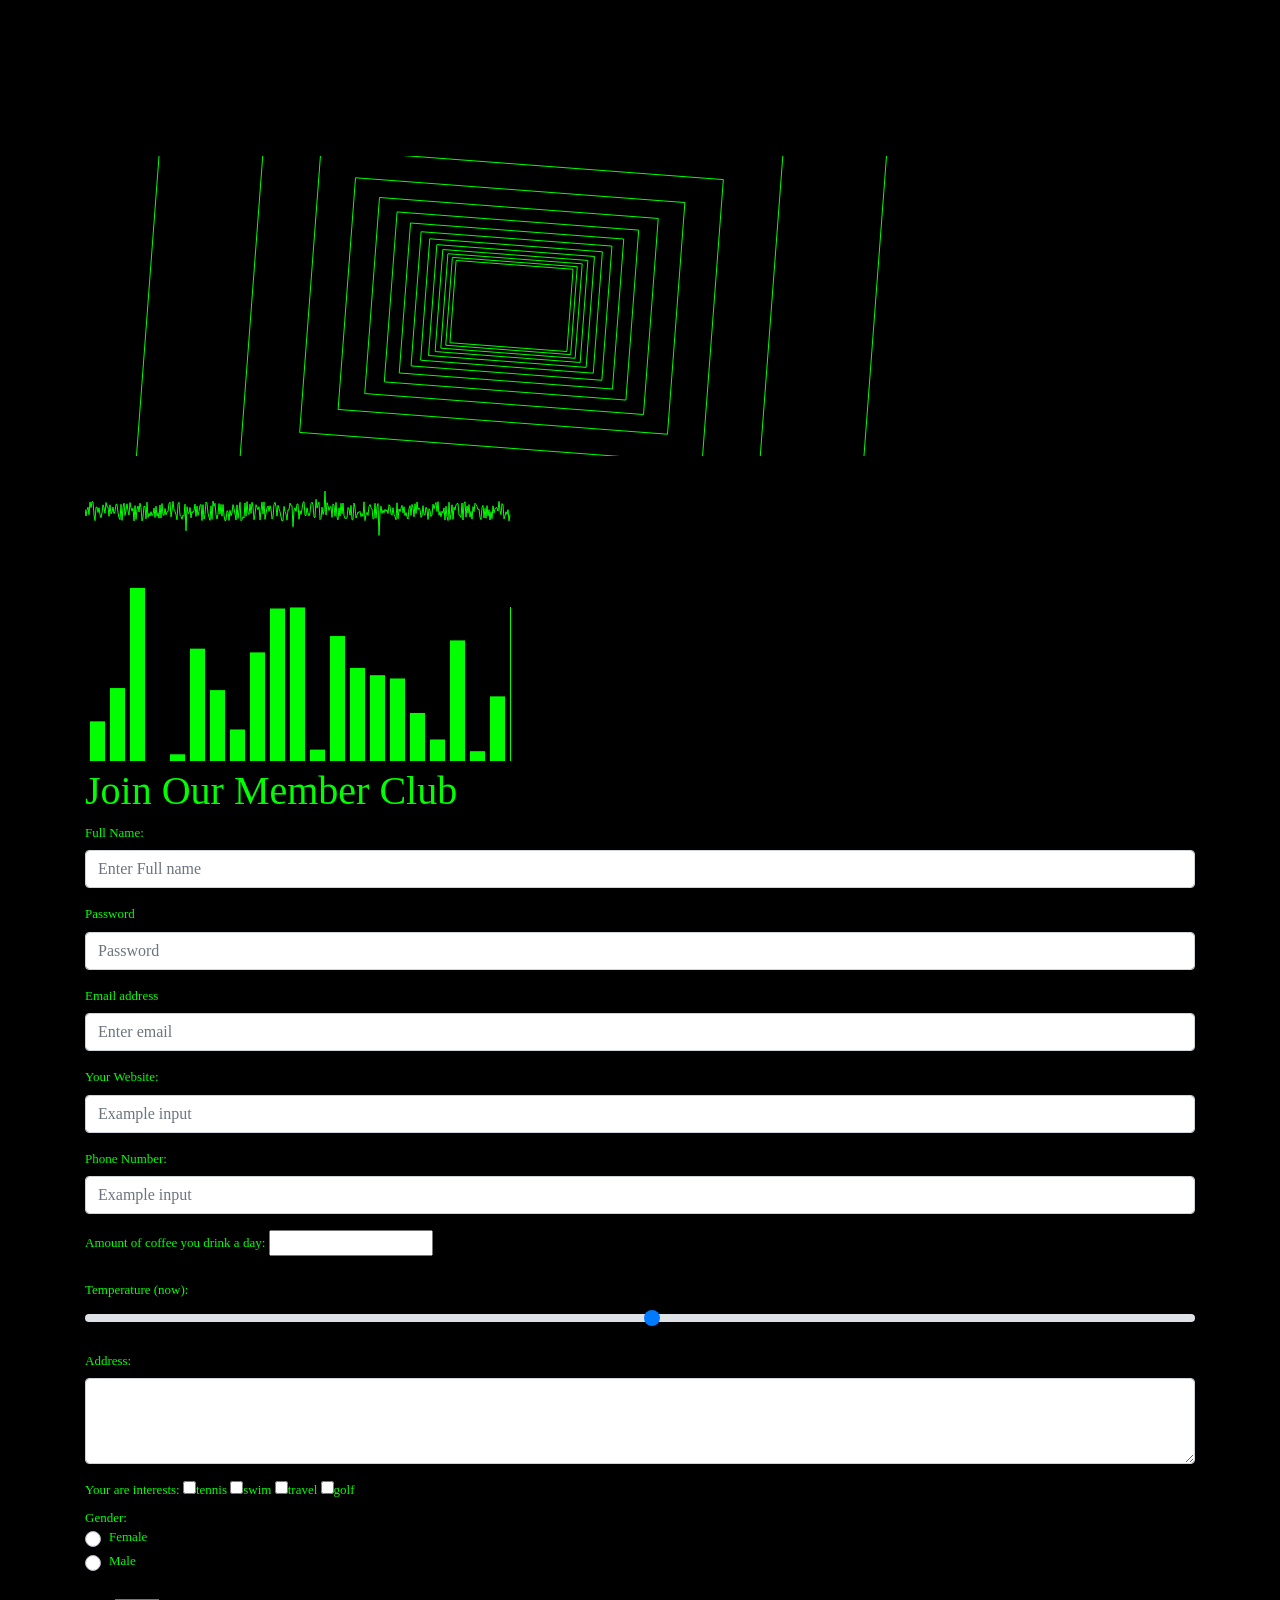
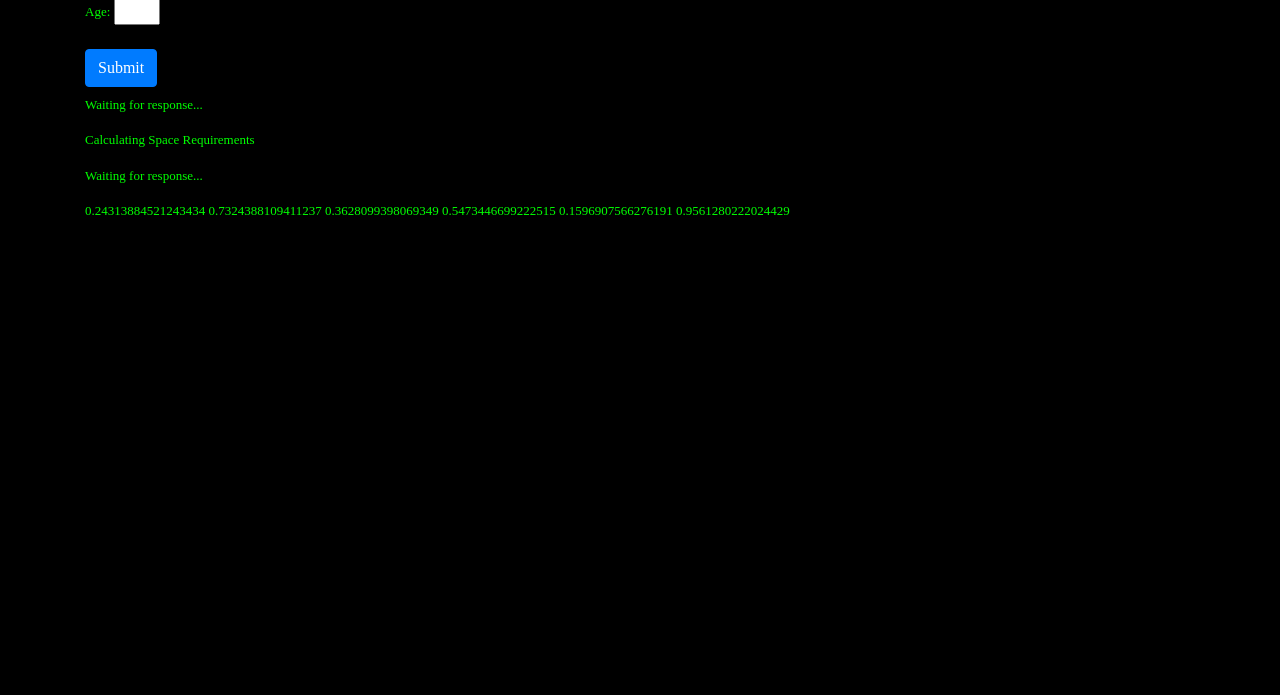
<file: ex4/index.html>
<!DOCTYPE html>
<html>

<head>
    <link rel="stylesheet" href="https://stackpath.bootstrapcdn.com/bootstrap/4.3.1/css/bootstrap.min.css"
        integrity="sha384-ggOyR0iXCbMQv3Xipma34MD+dH/1fQ784/j6cY/iJTQUOhcWr7x9JvoRxT2MZw1T" crossorigin="anonymous">
        <script src="http://ajax.googleapis.com/ajax/libs/jquery/2.1.0/jquery.min.js"></script>
        <link rel="stylesheet" href="includes/style.css">
</head>

<body >
    <canvas id="c"></canvas>
    <div class="container">
        <canvas class='hacker-3d-shiz'></canvas>
        <canvas class='bars-and-stuff'></canvas>
        <form action="http://html5-book.co.il/teach/forms/get_form2.php" method="GET" autocomplete="on">

            <h1>Join Our Member Club</h1>



            <form>
                <div class="form-group">
                    <label for="formGroupExampleInput">Full Name:</label>
                    <input name="fullName" type="text" class="form-control" id="fullName"
                        placeholder="Enter Full name" pattern="[A-Z|a-z]+[\s]+[A-Z|a-z|\s]*"
                        required>
                </div>

                <div class="form-group">
                    <label for="exampleInputPassword1">Password</label>
                    <input name="pass" type="password" title="Six letter password" class="form-control"
                        pattern="[A-Za-z]{6}" id="pass" placeholder="Password">
                </div>

                <div class="form-group">
                    <label for="exampleInputEmail1">Email address</label>
                    <input type="email" name="mail" class="form-control" id="email"
                        aria-describedby="emailHelp" placeholder="Enter email">

                </div>


                <div class="form-group">
                    <label for="formGroupExampleInput">Your Website: </label>
                    <input name="website" type="url" class="form-control" id="web"
                        placeholder="Example input">
                </div>

                <div class="form-group">
                    <label for="formGroupExampleInput">Phone Number: </label>
                    <input name="phone" type="text" pattern="[0-9]{10}" title="0-9,10 digits" class="form-control"
                        id="phone" placeholder="Example input">
                </div>

                <div class="form-group">
                    <label> Amount of coffee you drink a day:
                        <input name="coffee" type="number"></label>
                </div>
                <div class="form-group">
                    <label for="customRange3">Temperature (now):</label>
                    <input type="range" name="temper" class="custom-range" min="0" max="45" step="1" id="customRange3">
                </div>


                <div class="form-group">
                    <label for="exampleFormControlTextarea1">Address: </label>
                    <textarea name="address" class="form-control" id="exampleFormControlTextarea1" rows="3"></textarea>
                </div>

                <div class="checkbox-group">
                    <label>Your are interests:
                        <input name="interests[]" class="c" type="checkbox" value="tennis">tennis
                        <input name="interests[]" class="c" type="checkbox" value="swim">swim
                        <input name="interests[]" class="c" type="checkbox" value="travel">travel
                        <input name="interests[]" class="c" type="checkbox" value="golf">golf
                    </label>
                </div>
                <div class="form-group">
                    <label>Gender:
                        <div class="custom-control custom-radio">
                            <input name="gender" value="female" type="radio" id="customRadio1" name="customRadio"
                                class="custom-control-input">
                            <label class="custom-control-label" for="customRadio1">Female</label>
                        </div>
                        <div class="custom-control custom-radio">
                            <input name="gender" value="male" type="radio" id="customRadio2" name="customRadio"
                                class="custom-control-input">
                            <label class="custom-control-label" for="customRadio2">Male</label>
                        </div>
                    </label>
                </div>
                <div class="form-group">
                    <label>Age:
                        <input name="age" type="number" id="age" min="10" max="20" required></label>
                </div>
                <label> <input id="submit" type="submit" class="btn btn-primary"></label>

            </form>
            <div class="output-console"></div>
    </div>
    <script src="includes/script2.js"></script>
  
</body>

</html>
</file>
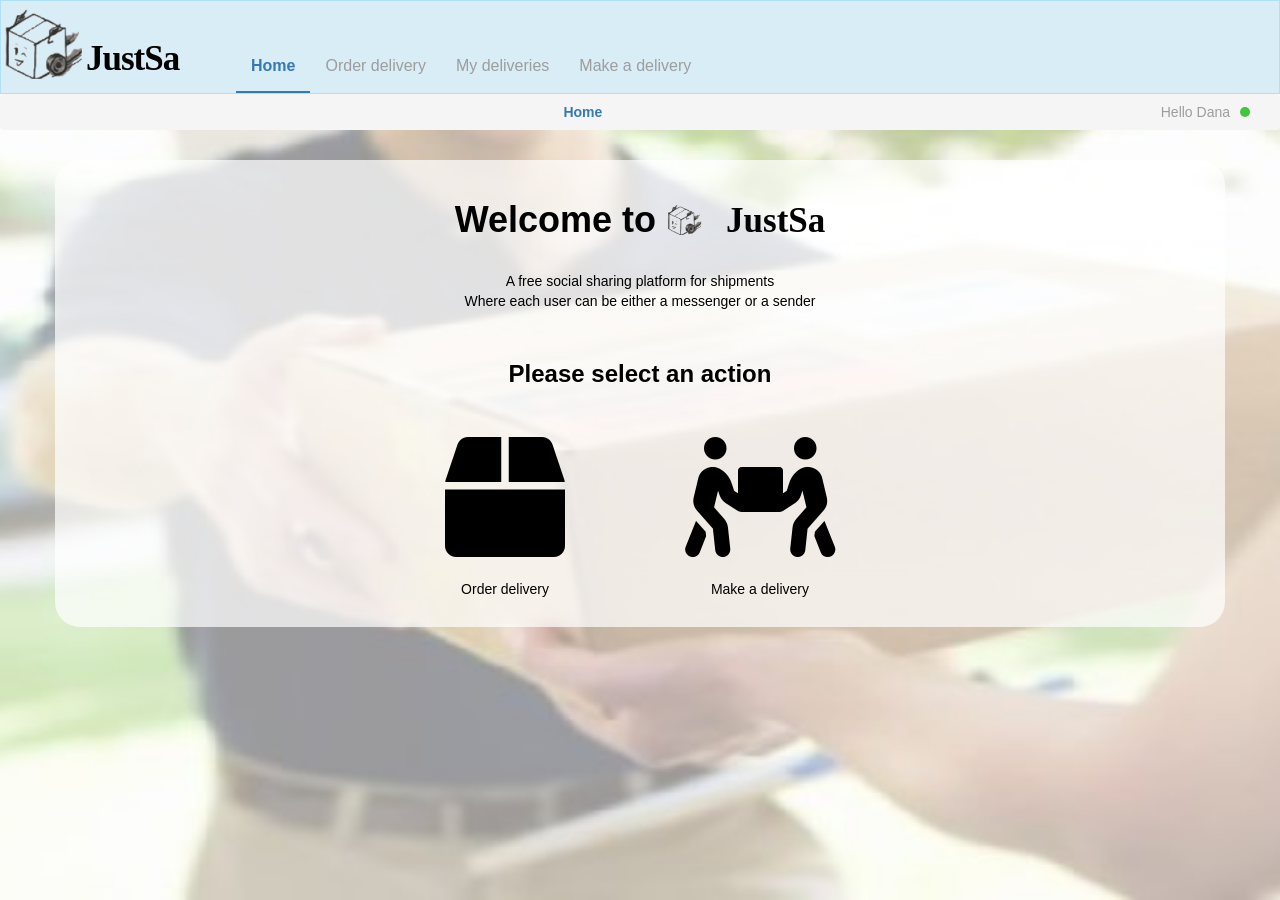
<file: final project - first handin/index.html>
<!DOCTYPE html>
<html lang="en">

<head>
  <title>first_HandIn</title>
  <meta charset="utf-8">
  <meta name="viewport" content="width=device-width, initial-scale=1">
  <link rel="stylesheet" href="https://maxcdn.bootstrapcdn.com/bootstrap/3.4.1/css/bootstrap.min.css">
  <link rel="stylesheet" href="https://maxcdn.bootstrapcdn.com/font-awesome/4.7.0/css/font-awesome.min.css">
  <link rel="stylesheet" href="https://use.fontawesome.com/releases/v5.8.2/css/all.css"
    integrity="sha384-oS3vJWv+0UjzBfQzYUhtDYW+Pj2yciDJxpsK1OYPAYjqT085Qq/1cq5FLXAZQ7Ay" crossorigin="anonymous">
  <script src="https://ajax.googleapis.com/ajax/libs/jquery/3.4.1/jquery.min.js"></script>
  <script src="https://maxcdn.bootstrapcdn.com/bootstrap/3.4.1/js/bootstrap.min.js"></script>
  <link rel="stylesheet" href="includes/style.css">
</head>

<body>
  <nav class="navbar navbar-inverse">
    <div class="container-fluid">
      <div class="navbar-header">
        <button type="button" class="navbar-toggle" data-toggle="collapse" data-target="#myNavbar">
          <span class="icon-bar"></span>
          <span class="icon-bar"></span>
          <span class="icon-bar"></span>
        </button>
        <a class="navbar-brand" id="logo" href="index.html"><span>JustSa</span></a>
      </div>
      <div class="collapse navbar-collapse" id="myNavbar">
        <ul class="nav navbar-nav">
          <li class="select"><a href="index.html">Home</a></li>
          <li><a href="order.html">Order delivery</a></li>
          <li><a href="mydeliveries.html">My deliveries</a></li>
          <li><a href="makeDelivery.html">Make a delivery</a></li>
        </ul>
      </div>
    </div>
  </nav>

  <ul class="breadcrumb text-center">
    <li class="active"><a href="index.html">Home</a></li>
    <li class="login">Hello Dana<div class="ellipse"></div>
    </li>
  </ul>

  <main>
    <div class="container text-center ">
      <div class="row content">
        <h1>Welcome to <span id="logo">JustSa</span></h1><br>
        <p>A free social sharing platform for shipments
          <br>Where each user can be either a messenger or a sender</p><br>
        <h3>Please select an action</h3><br><br>
        <div class="ops">
          <a href="order.html" class="icon"><i class="fas fa-box"></i></a>
          <h5>Order delivery</h5>
        </div>
        <div class="ops">
          <a href="makeDelivery.html" class="icon"><i class="fas fa-people-carry"></i></a>
          <h5>Make a delivery</h5>
        </div>
      </div>
    </div>
  </main>
</body>

</html>
</file>
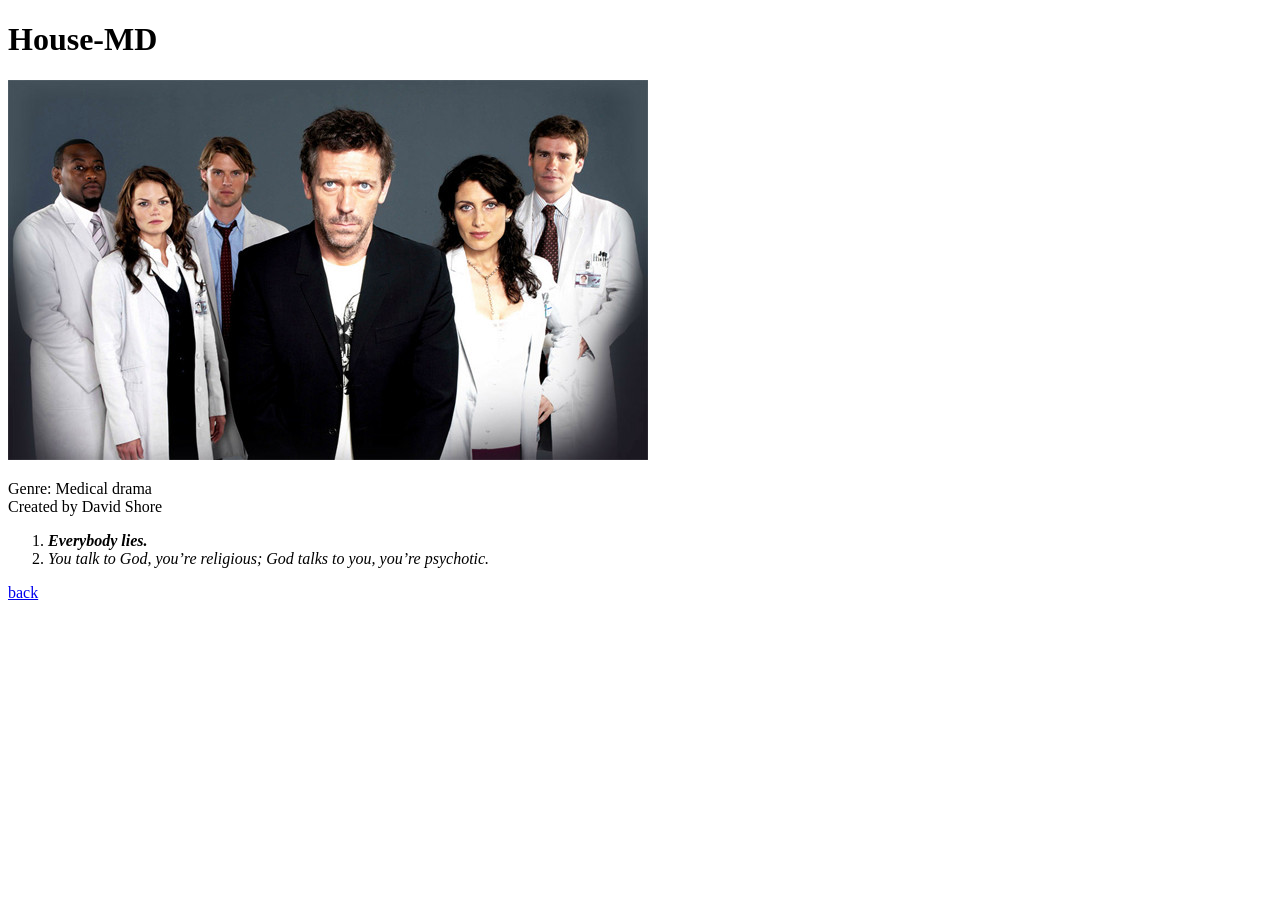
<file: index2.html>
<!DOCTYPE html>
<html>
<head>
    <meta charset="UTF-8">
    <meta name="viewport" content="width=device-width, initial-scale=1.0">
    <title>Linoy Noah</title>
</head>
<body>
    <h1>House-MD</h1>
    <img src="images/House-MD2.png"  alt="House-MD" title="House-MD">
    <p>Genre: Medical drama<br>Created by	David Shore</p>
    <ol>
        <li><i><b>Everybody lies.</b></i></li>
        <li><i> You talk to God, you’re religious; God talks to you, you’re psychotic.</i></li>
    </ol>
    <a href="index.html">back</a>

</body>
</html>
</file>
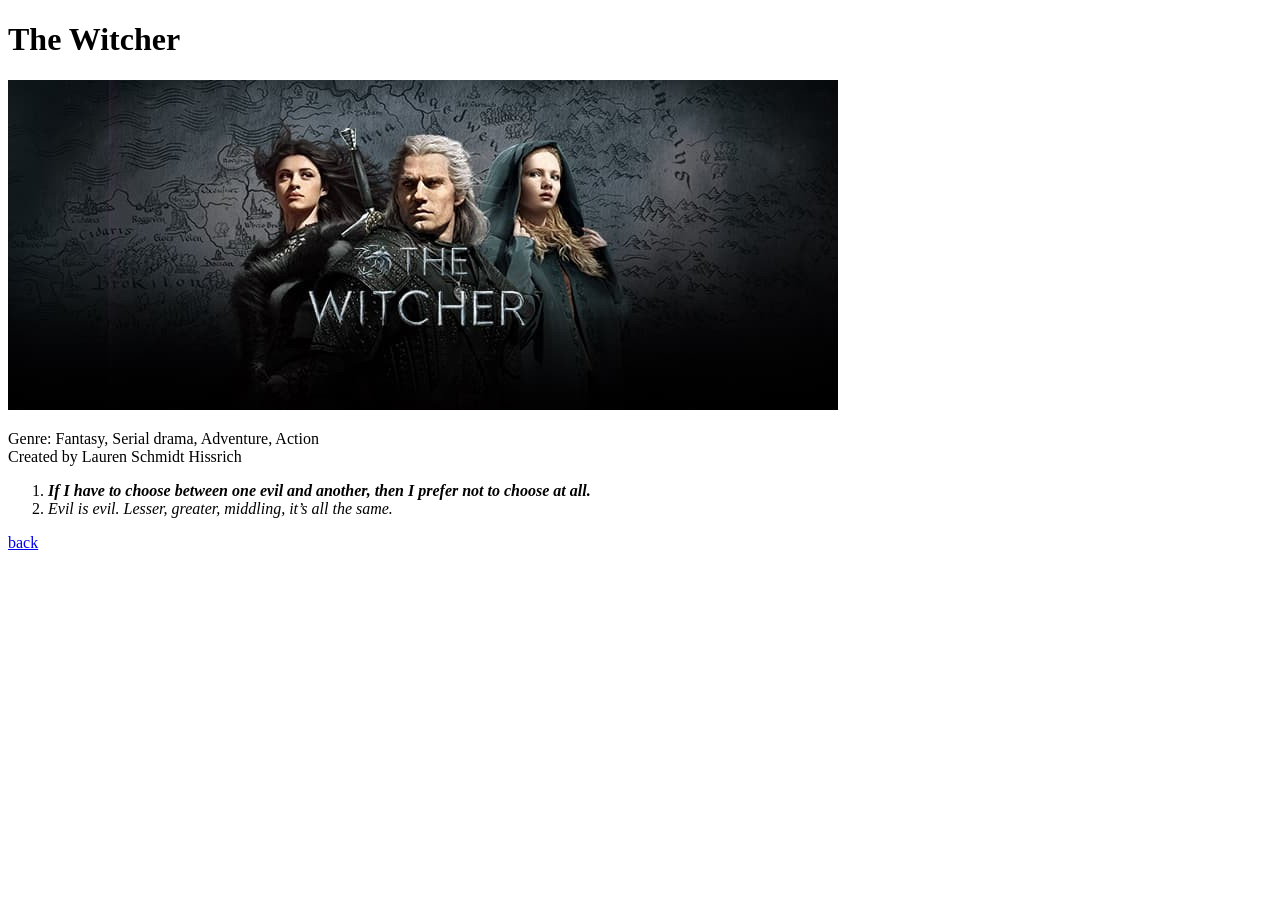
<file: index3.html>
<!DOCTYPE html>
<html>
<head>
    <meta charset="UTF-8">
    <meta name="viewport" content="width=device-width, initial-scale=1.0">
    <title>Linoy Noah</title>
</head>
<body>
    <h1>The Witcher</h1>
    <img src="images/the_witcher2.png" alt="the witcher" title="the witcher">
    <p>Genre: Fantasy, Serial drama, Adventure, Action
            <br>
            Created by Lauren Schmidt Hissrich
        </p>
        <ol>
                
            <li><i><b>If I have to choose between one evil and another, then I prefer not to choose at all.</b></i></li>
            <li><i>Evil is evil. Lesser, greater, middling, it’s all the same.</i></li>
        </ol>
        <a href="index.html">back</a>

</body>
</html>
</file>
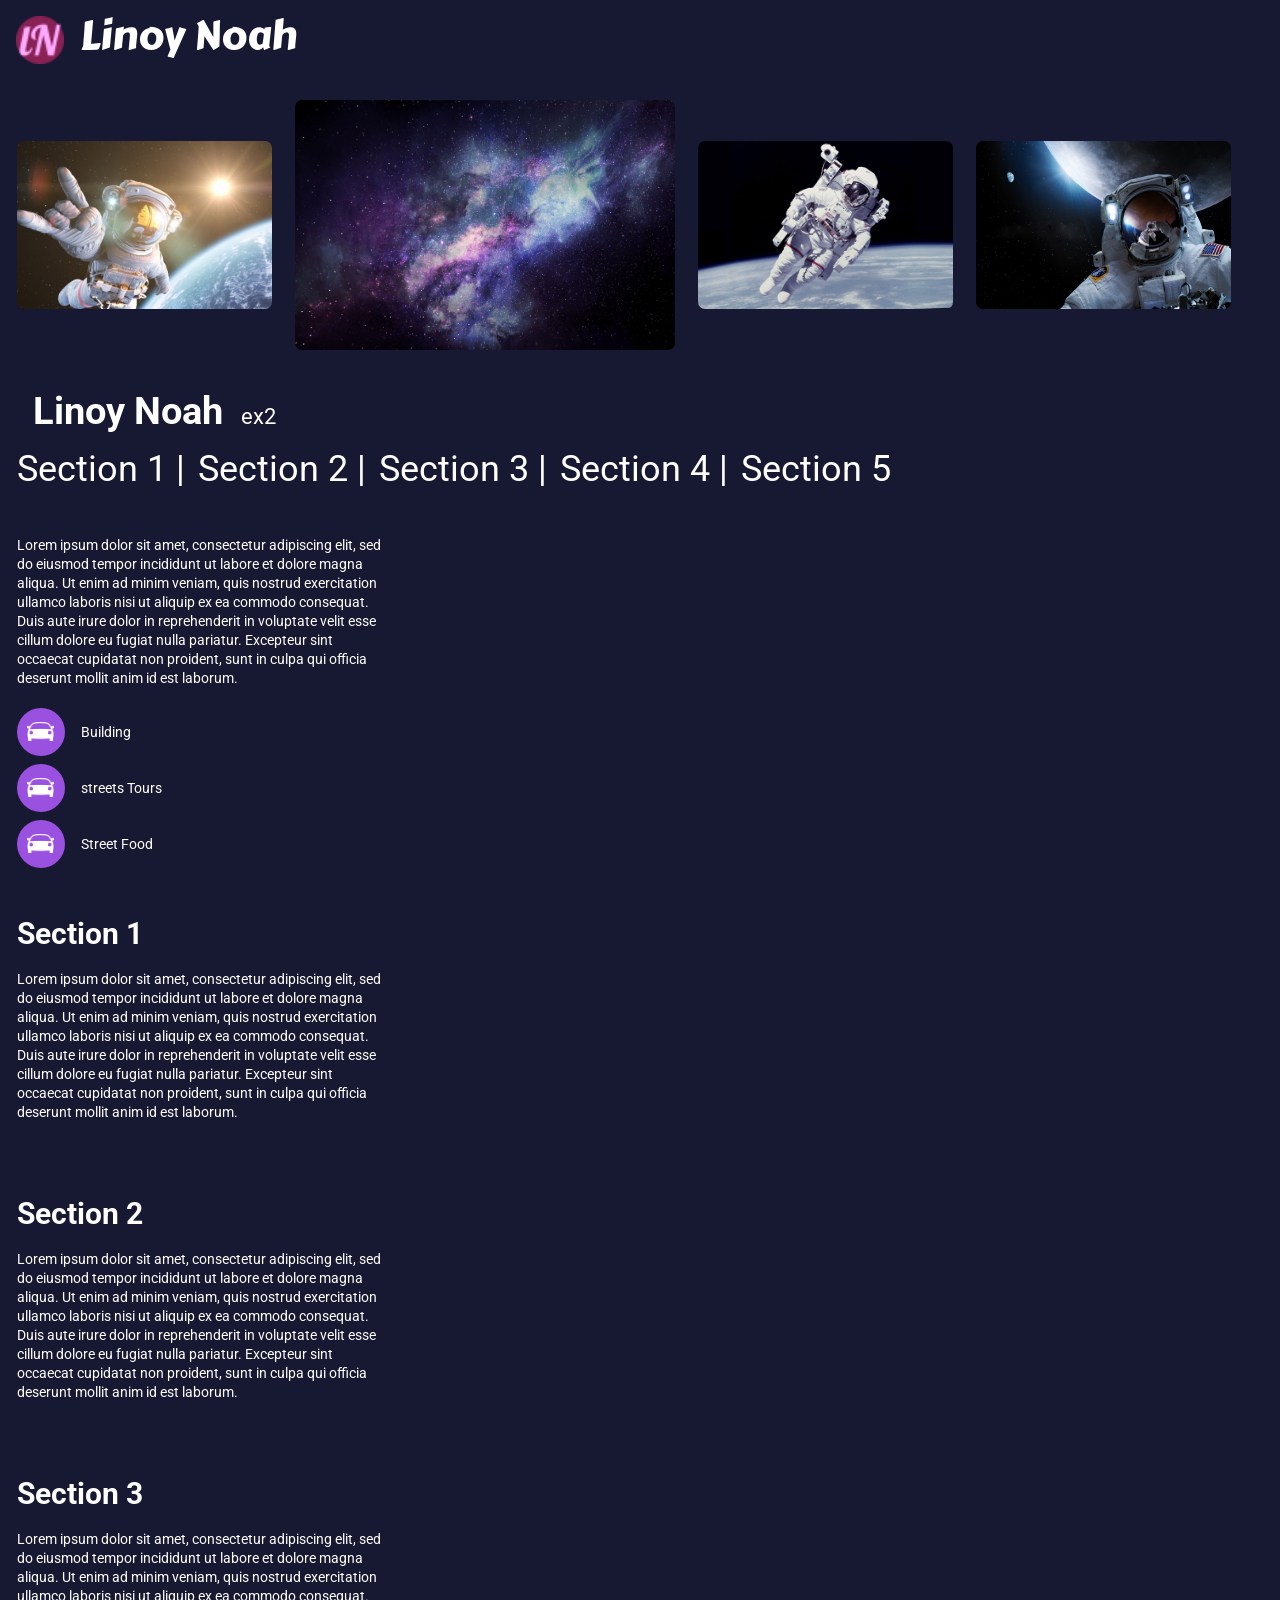
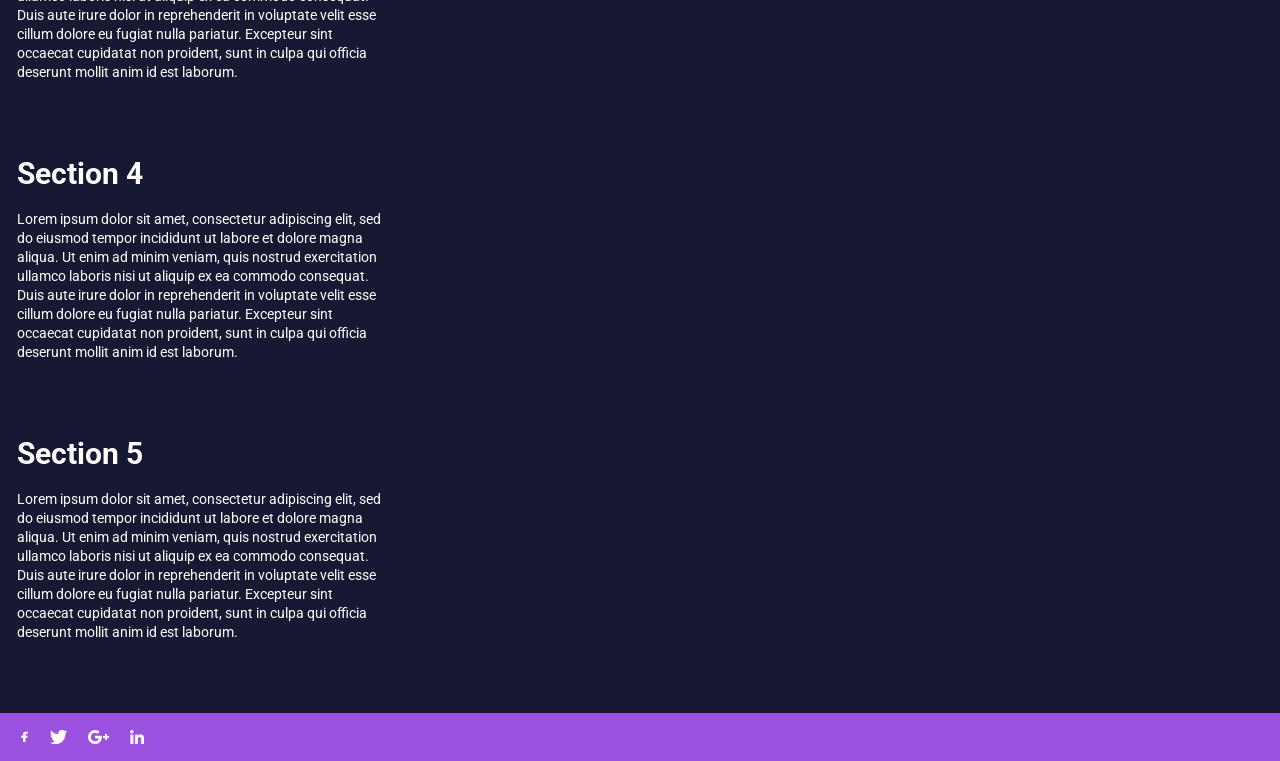
<file: ex2/index2.html>
<!DOCTYPE html>
<html lang="en">
<head>
    <title>Linoy Noah</title>
    <link rel="icon" href="favicon.ico">
    <link href="https://fonts.googleapis.com/css2?family=Carter+One&family=Roboto&display=swap" rel="stylesheet">
    <link rel="stylesheet" href="css/style.css">
</head>
<body id="indexx2">
    <header>
        <a href="index.html" id="logo"><span>Linoy Noah</span></a>
    </header>
    <aside>
        <img class="card s" src="images/3.jpg" alt="astronaut" title="astronaut">
        <img class="card" src="images/cover.jpg" alt="space" title="space" id="big_one">
        <img class="card s" src="images/4.jpg" alt="astronaut" title="astronaut">
        <img class="card s" src="images/2.png" alt="astronaut" title="astronaut">
        <h1>Linoy Noah<span>ex2</span></h1>
    </aside>

    <nav id="main_nav">
        <a href="#s1">Section 1 |</a>
        <a href="#s2">Section 2 |</a>
        <a href="#s3">Section 3 |</a>
        <a href="#s4">Section 4 |</a>
        <a href="#s5">Section 5</a>
    </nav>
 
    <main>
        <p>Lorem ipsum dolor sit amet, consectetur adipiscing elit, sed do eiusmod tempor incididunt ut labore et dolore magna aliqua. Ut enim ad minim veniam, quis nostrud exercitation ullamco laboris nisi ut aliquip ex ea commodo consequat. Duis aute irure dolor in reprehenderit in voluptate velit esse cillum dolore eu fugiat nulla pariatur. Excepteur sint occaecat cupidatat non proident, sunt in culpa qui officia deserunt mollit anim id est laborum.</p>
        <ul>
            <li><section class="circle"><img src="images/car.png" alt="car" title="car"></section><span>Building</span></li>
            <li><section class="circle"><img src="images/car.png" alt="car" title="car"></section><span>streets Tours</span></li>
            <li><section class="circle"><img src="images/car.png" alt="car" title="car"></section><span>Street Food</span></li>        
        </ul>
        
        <section id="section_area">
            <article id="s1">
                <h2>Section 1</h2>
                <p>Lorem ipsum dolor sit amet, consectetur adipiscing elit, sed do eiusmod tempor incididunt ut labore et dolore magna aliqua. Ut enim ad minim veniam, quis nostrud exercitation ullamco laboris nisi ut aliquip ex ea commodo consequat. Duis aute irure dolor in reprehenderit in voluptate velit esse cillum dolore eu fugiat nulla pariatur. Excepteur sint occaecat cupidatat non proident, sunt in culpa qui officia deserunt mollit anim id est laborum.</p>
            </article>  
            <article id="s2">
                <h2>Section 2</h2>
                <p>Lorem ipsum dolor sit amet, consectetur adipiscing elit, sed do eiusmod tempor incididunt ut labore et dolore magna aliqua. Ut enim ad minim veniam, quis nostrud exercitation ullamco laboris nisi ut aliquip ex ea commodo consequat. Duis aute irure dolor in reprehenderit in voluptate velit esse cillum dolore eu fugiat nulla pariatur. Excepteur sint occaecat cupidatat non proident, sunt in culpa qui officia deserunt mollit anim id est laborum.</p>
            </article>  
            <article id="s3">
                <h2>Section 3</h2>
                <p>Lorem ipsum dolor sit amet, consectetur adipiscing elit, sed do eiusmod tempor incididunt ut labore et dolore magna aliqua. Ut enim ad minim veniam, quis nostrud exercitation ullamco laboris nisi ut aliquip ex ea commodo consequat. Duis aute irure dolor in reprehenderit in voluptate velit esse cillum dolore eu fugiat nulla pariatur. Excepteur sint occaecat cupidatat non proident, sunt in culpa qui officia deserunt mollit anim id est laborum.</p>
            </article>  
            <article id="s4">
                <h2>Section 4</h2>
                <p>Lorem ipsum dolor sit amet, consectetur adipiscing elit, sed do eiusmod tempor incididunt ut labore et dolore magna aliqua. Ut enim ad minim veniam, quis nostrud exercitation ullamco laboris nisi ut aliquip ex ea commodo consequat. Duis aute irure dolor in reprehenderit in voluptate velit esse cillum dolore eu fugiat nulla pariatur. Excepteur sint occaecat cupidatat non proident, sunt in culpa qui officia deserunt mollit anim id est laborum.</p>
            </article>   
            <article id="s5">
                <h2>Section 5</h2>
                <p>Lorem ipsum dolor sit amet, consectetur adipiscing elit, sed do eiusmod tempor incididunt ut labore et dolore magna aliqua. Ut enim ad minim veniam, quis nostrud exercitation ullamco laboris nisi ut aliquip ex ea commodo consequat. Duis aute irure dolor in reprehenderit in voluptate velit esse cillum dolore eu fugiat nulla pariatur. Excepteur sint occaecat cupidatat non proident, sunt in culpa qui officia deserunt mollit anim id est laborum.</p>
            </article>  
        </section> 
        
    </main>

    <footer>
        <nav>
            <a  target="_blank" href="https://facebook.com/"><img src="images/facebook.png" title="facebook" alt="facebook"></a>
            <a  target="_blank" href="https://twitter.com"><img src="images/twitter.png"title="twitter" alt="twitter"></a>
            <a  target="_blank" href="https://plus.google.com"><img src="images/google-plus.png" title="google+" alt="google+"></a>
            <a  target="_blank" href="https://www.linkedin.com/"><img src="images/linkedin-logo.png" title="linkedin" alt="linkedin"></a>
        </nav>
   </footer>
</body>
</html>
</file>
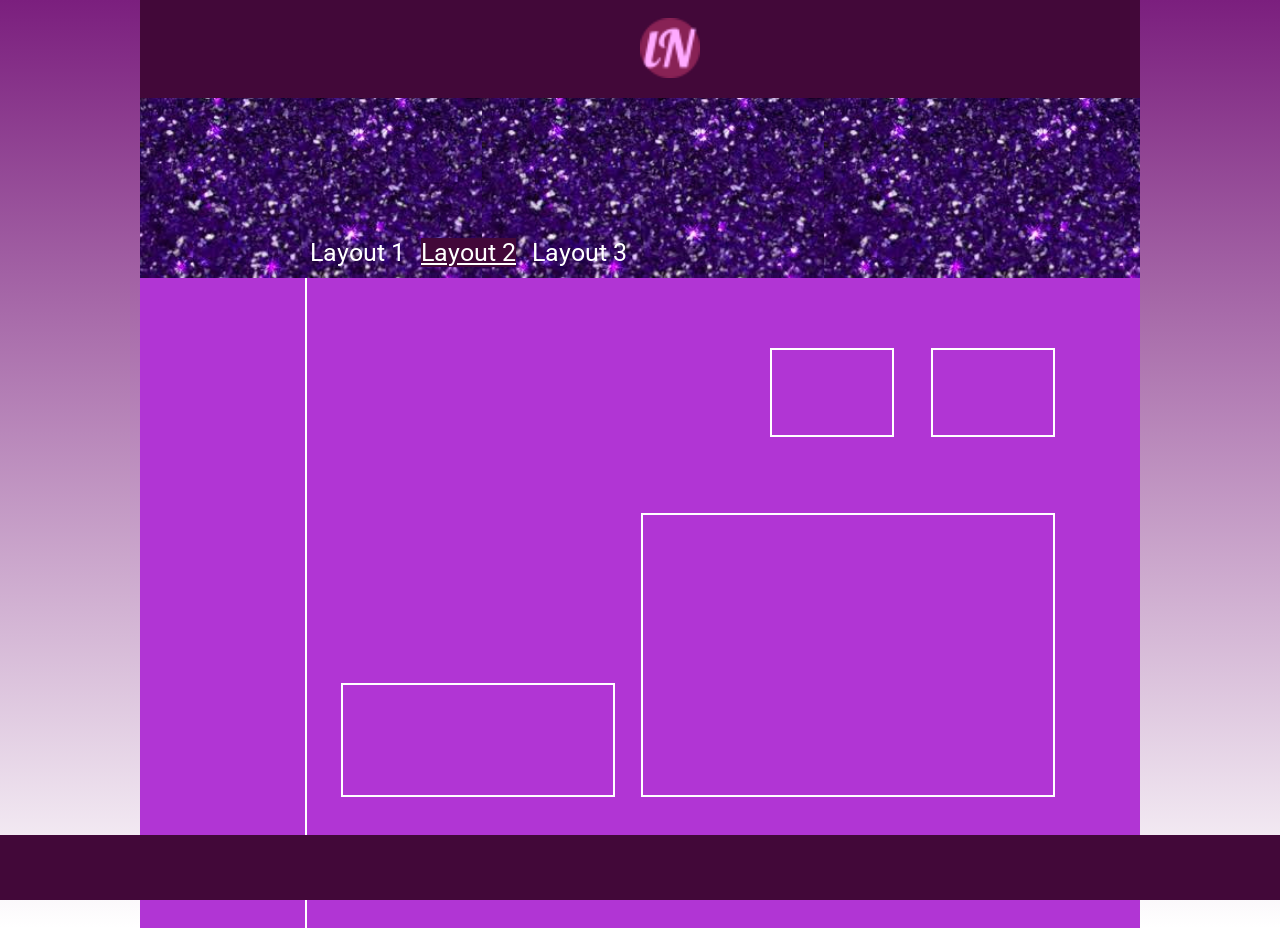
<file: ex3/index2.html>
<!DOCTYPE html>
<html lang="en">

<head>
    <title>Linoy Noah</title>
    <link rel="icon" href="favicon.ico">
    <link href="https://fonts.googleapis.com/css2?family=Carter+One&family=Roboto&display=swap" rel="stylesheet">
    <link rel="stylesheet" href="css/style.css">
</head>

<body id="layout2">
    <div id="wrapper">
        <header>
            <a href="index.html" id="logo"></a>
        </header>
        <nav>
            <ul>
                <li><a href="index.html">Layout 1</a></li>
                <li><a id="currSelect" href="index2.html">Layout 2</a></li>
                <li><a href="index3.html">Layout 3</a></li>
            </ul>
        </nav>
        <main>
            <article>
                <section class="r1">
                    <div class="r3"></div>
                    <div ></div>
                </section>
                <div class="clear"></div>
            </article>
            
            <article class="r2">
              <div class="r1"></div>
              <div class="r3"></div>
            </article>

        </main>
        <aside></aside>
    <div class="clear"></div>
    </div>
    <footer></footer>

</body>

</html>
</file>
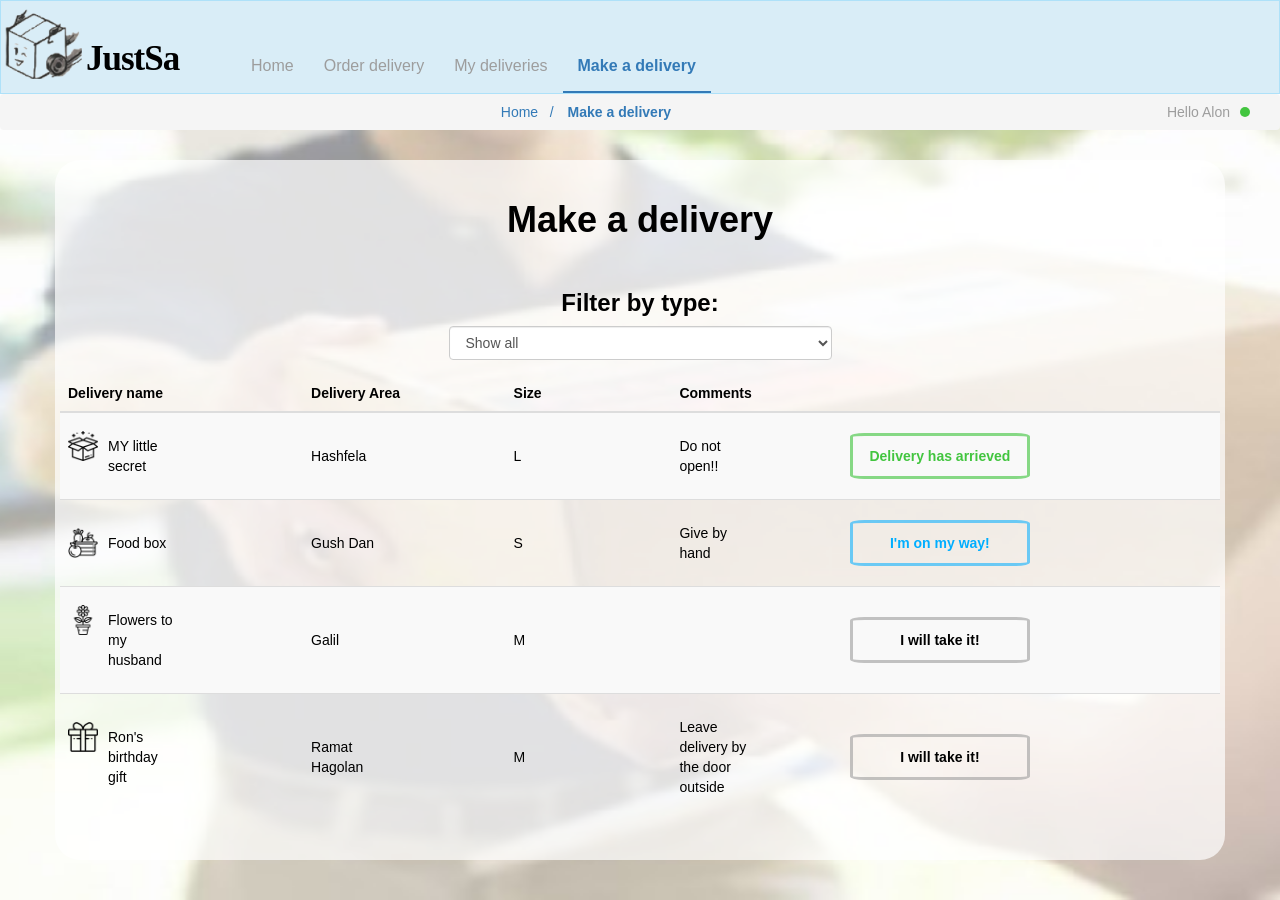
<file: final project - first handin/makeDelivery.html>
<!DOCTYPE html>
<html lang="en">

<head>
    <title>first_HandIn</title>
    <meta charset="utf-8">
    <meta name="viewport" content="width=device-width, initial-scale=1">
    <link rel="stylesheet" href="https://maxcdn.bootstrapcdn.com/bootstrap/3.4.1/css/bootstrap.min.css">
    <link rel="stylesheet" href="https://maxcdn.bootstrapcdn.com/font-awesome/4.7.0/css/font-awesome.min.css">
    <link rel="stylesheet" href="https://use.fontawesome.com/releases/v5.8.2/css/all.css"
        integrity="sha384-oS3vJWv+0UjzBfQzYUhtDYW+Pj2yciDJxpsK1OYPAYjqT085Qq/1cq5FLXAZQ7Ay" crossorigin="anonymous">
    <script src="https://ajax.googleapis.com/ajax/libs/jquery/3.4.1/jquery.min.js"></script>
    <script src="https://maxcdn.bootstrapcdn.com/bootstrap/3.4.1/js/bootstrap.min.js"></script>
    <link rel="stylesheet" href="includes/style.css">
</head>

<body id="makeDelivery">
    <nav class="navbar navbar-inverse">
        <div class="container-fluid">
            <div class="navbar-header">
                <button type="button" class="navbar-toggle" data-toggle="collapse" data-target="#myNavbar">
                    <span class="icon-bar"></span>
                    <span class="icon-bar"></span>
                    <span class="icon-bar"></span>
                </button>
                <a class="navbar-brand" id="logo" href="index.html"><span>JustSa</span></a>
            </div>
            <div class="collapse navbar-collapse" id="myNavbar">
                <ul class="nav navbar-nav">
                    <li><a href="index.html">Home</a></li>
                    <li><a href="order.html">Order delivery</a></li>
                    <li><a href="mydeliveries.html">My deliveries</a></li>
                    <li class="select"><a href="makeDelivery.html">Make a delivery</a></li>
                </ul>
            </div>
        </div>
    </nav>

    <ul class="breadcrumb text-center">
        <li><a href="index.html">Home &nbsp;&nbsp;/</a></li>
        <li class="active"><a href="del_list.html">Make a delivery</a></li>
        <li class="login">Hello Alon<div class="ellipse"></div>
        </li>
    </ul>

    <main>
        <div class="container text-center ">
            <div class="row content">
                <h1>Make a delivery</h1>
                <div class="form-group">
                    <h3>Filter by type:</h3>
                    <select class="form-control" id="sel2" name="area" required>
                        <option value="all">Show all</option>
                        <option value="mail">Mail</option>
                        <option value="food">Food</option>
                        <option value="flowers">Flowers</option>
                        <option value="gift">Gift</option>
                        <option value="mysteryBox">Mystery Box</option>
                    </select>
                </div>
                <table class="table table-striped">
                    <thead>
                        <tr>
                            <th>Delivery name</th>
                            <th>Delivery Area</th>
                            <th>Size</th>
                            <th>Comments</th>
                            <th class="changeStatus"></th>
                        </tr>
                    </thead>
                    <tbody>
                        <tr id="1" class="mysteryBox">
                            <td><span class="mysteryBox"></span>
                                <p>MY little secret</p>
                            </td>
                            <td>
                                <p>Hashfela</p>
                            </td>
                            <td>
                                <p>L</p>
                            </td>
                            <td>
                                <p>Do not open!!</p>
                            </td>
                            <td>
                                <div class="o3">Delivery has arrieved</div>
                            </td>
                        </tr>
                        <tr id="2" class="food">
                            <td><span class="food"></span>
                                <p>Food box</p>
                            </td>
                            <td>
                                <p>Gush Dan</p>
                            </td>
                            <td>
                                <p>S</p>
                            </td>
                            <td>
                                <p>Give by hand</p>
                            </td>
                            <td>
                                <div class="o2">I'm on my way!</div>
                            </td>
                        </tr>

                        <tr id="3" class="flowers">
                            <td><span class="flowers"></span>
                                <p>Flowers to my husband</p>
                            </td>
                            <td>
                                <p>Galil</p>
                            </td>
                            <td>
                                <p>M</p>
                            </td>
                            <td>
                                <p></p>
                            </td>
                            <td>
                                <div class="o1">I will take it!</div>

                            </td>
                        </tr>
                        <tr id="4" class="giftBox">
                            <td><span class="giftBox"></span>
                                <p>Ron's birthday gift</p>
                            </td>
                            <td>
                                <p>Ramat Hagolan</p>
                            </td>
                            <td>
                                <p>M</p>
                            </td>
                            <td>
                                <p>Leave delivery by the door outside</p>
                            </td>
                            <td>
                                <div class="o1">I will take it!</div>

                            </td>
                        </tr>

                    </tbody>
                </table>

            </div>
        </div>
    </main>
    <script src="includes/script.js " async></script>
</body>

</html>
</file>
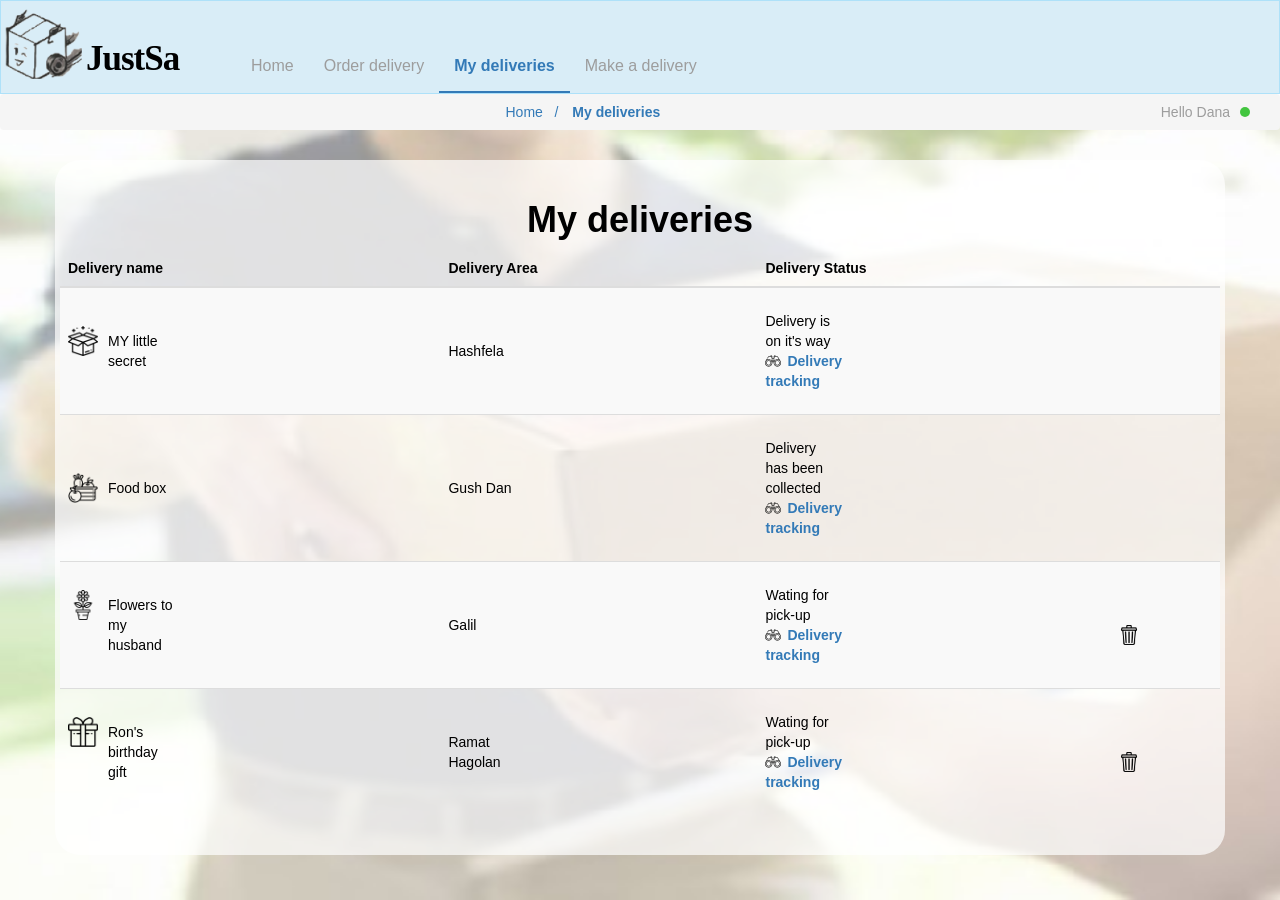
<file: final project - first handin/mydeliveries.html>
<!DOCTYPE html>
<html lang="en">

<head>
  <title>first_HandIn</title>
  <meta charset="utf-8">
  <meta name="viewport" content="width=device-width, initial-scale=1">
  <link rel="stylesheet" href="https://maxcdn.bootstrapcdn.com/bootstrap/3.4.1/css/bootstrap.min.css">
  <link rel="stylesheet" href="https://maxcdn.bootstrapcdn.com/font-awesome/4.7.0/css/font-awesome.min.css">
  <link rel="stylesheet" href="https://use.fontawesome.com/releases/v5.8.2/css/all.css"
    integrity="sha384-oS3vJWv+0UjzBfQzYUhtDYW+Pj2yciDJxpsK1OYPAYjqT085Qq/1cq5FLXAZQ7Ay" crossorigin="anonymous">
  <script src="https://ajax.googleapis.com/ajax/libs/jquery/3.4.1/jquery.min.js"></script>
  <script src="https://maxcdn.bootstrapcdn.com/bootstrap/3.4.1/js/bootstrap.min.js"></script>
  <link rel="stylesheet" href="includes/style.css">
</head>

<body>
  <nav class="navbar navbar-inverse">
    <div class="container-fluid">
      <div class="navbar-header">
        <button type="button" class="navbar-toggle" data-toggle="collapse" data-target="#myNavbar">
          <span class="icon-bar"></span>
          <span class="icon-bar"></span>
          <span class="icon-bar"></span>
        </button>
        <a class="navbar-brand" id="logo" href="index.html"><span>JustSa</span></a>
      </div>
      <div class="collapse navbar-collapse" id="myNavbar">
        <ul class="nav navbar-nav">
          <li><a href="index.html">Home</a></li>
          <li><a href="order.html">Order delivery</a></li>
          <li class="select"><a href="mydeliveries.html">My deliveries</a></li>
          <li><a href="makeDelivery.html">Make a delivery</a></li>
        </ul>
      </div>
    </div>
  </nav>

  <ul class="breadcrumb text-center">
    <li><a href="index.html">Home &nbsp;&nbsp;/</a></li>
    <li class="active"><a href="del_list.html">My deliveries</a></li>
    <li class="login">Hello Dana<div class="ellipse"></div>
    </li>
  </ul>

  <main>
    <div class="container text-center ">
      <div class="row content">
        <h1>My deliveries</h1>
        <table class="table table-striped">
          <thead>
            <tr>
              <th>Delivery name</th>
              <th>Delivery Area</th>
              <th>Delivery Status</th>
              <th></th>
            </tr>
          </thead>
          <tbody>
            <tr id="1" class="mysteryBox">
              <td><span class="mysteryBox"></span>
                <p>MY little secret</p>
              </td>
              <td>
                <p>Hashfela</p>
              </td>
              <td>
                <p>Delivery is on it's way<br><a href="progress.html?id=1" class="deliveryTrack"><span>Delivery
                      tracking</span></a></p>
              </td>
              <td></td>
            </tr>
            <tr id="2" class="food">
              <td><span class="food"></span>
                <p>Food box</p>
              </td>
              <td>
                <p>Gush Dan</p>
              </td>
              <td>
                <p>Delivery has been collected<br><a href="progress.html?id=2" class="deliveryTrack"><span>Delivery
                      tracking</span></a>
                </p>
              </td>
              <td></td>
            </tr>

            <tr id="3" class="flowers">
              <td><span class="flowers"></span>
                <p>Flowers to my husband</p>
              </td>
              <td>
                <p>Galil</p>
              </td>
              <td>
                <p>Wating for pick-up<br><a href="progress.html?id=3" class="deliveryTrack"><span>Delivery
                      tracking</span></a></p>
              </td>
              <td>
                <div class="del"></div>
              </td>
            </tr>
            <tr id="4" class="giftBox">
              <td><span class="giftBox"></span>
                <p>Ron's birthday gift</p>
              </td>
              <td>
                <p>Ramat Hagolan</p>
              </td>
              <td>
                <p>Wating for pick-up<br><a href="progress.html?id=4" class="deliveryTrack"><span>Delivery
                      tracking</span></a></p>
              </td>
              <td>
                <div class="del"></div>
              </td>
            </tr>
          </tbody>
        </table>
      </div>
    </div>
  </main>
  <script src="includes/script2.js " async></script>
</body>

</html>
</file>
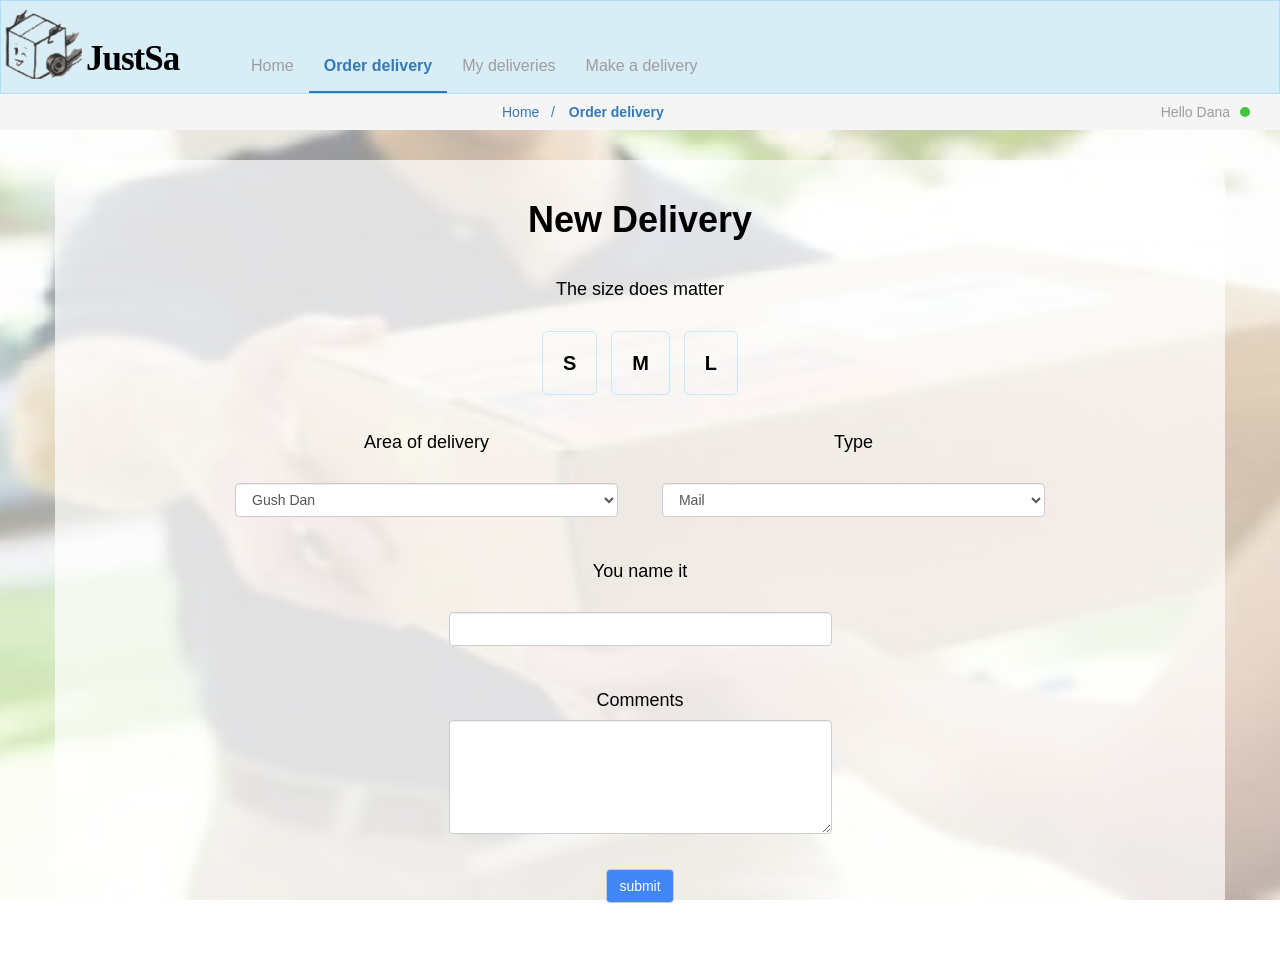
<file: final project - first handin/order.html>
<!DOCTYPE html>
<html lang="en">

<head>
  <title>first_HandIn</title>
  <meta charset="utf-8">
  <meta name="viewport" content="width=device-width, initial-scale=1">
  <link rel="stylesheet" href="https://maxcdn.bootstrapcdn.com/bootstrap/3.4.1/css/bootstrap.min.css">
  <link rel="stylesheet" href="https://maxcdn.bootstrapcdn.com/font-awesome/4.7.0/css/font-awesome.min.css">
  <link rel="stylesheet" href="https://use.fontawesome.com/releases/v5.8.2/css/all.css"
    integrity="sha384-oS3vJWv+0UjzBfQzYUhtDYW+Pj2yciDJxpsK1OYPAYjqT085Qq/1cq5FLXAZQ7Ay" crossorigin="anonymous">
  <script src="https://ajax.googleapis.com/ajax/libs/jquery/3.4.1/jquery.min.js"></script>
  <script src="https://maxcdn.bootstrapcdn.com/bootstrap/3.4.1/js/bootstrap.min.js"></script>
  <link rel="stylesheet" href="includes/style.css">
</head>

<body>
  <nav class="navbar navbar-inverse">
    <div class="container-fluid">
      <div class="navbar-header">
        <button type="button" class="navbar-toggle" data-toggle="collapse" data-target="#myNavbar">
          <span class="icon-bar"></span>
          <span class="icon-bar"></span>
          <span class="icon-bar"></span>
        </button>
        <a class="navbar-brand" id="logo" href="index.html"><span>JustSa</span></a>
      </div>
      <div class="collapse navbar-collapse" id="myNavbar">
        <ul class="nav navbar-nav">
          <li><a href="index.html">Home</a></li>
          <li class="select"><a href="order.html">Order delivery</a></li>
          <li><a href="mydeliveries.html">My deliveries</a></li>
          <li><a href="makeDelivery.html">Make a delivery</a></li>
        </ul>
      </div>
    </div>
  </nav>

  <ul class="breadcrumb text-center">
    <li><a href="index.html">Home &nbsp;&nbsp;/</a></li>
    <li class="active"><a href="index.html">Order delivery</a></li>
    <li class="login">Hello Dana<div class="ellipse"></div>
    </li>
  </ul>

  <main>
    <div class="container text-center ">
      <div class="row content">
        <form action="fill_form.php" method="GET" autocomplete="on">
          <h1>New Delivery</h1><br>
          <div id="radios">
            <h4>The size does matter</h4><br>
            <label for="under_5kg" class="material-icons">
              <input type="radio" name="size" value="up to 5 kg" id="under_5kg" required>
              <span>S</span>
            </label>
            <label for="under_12kg" class="material-icons">
              <input type="radio" name="size" id="under_12kg" value="up to 12 kg" />
              <span>M</span>
            </label>
            <label for="under_25kg" class="material-icons">
              <input type="radio" name="size" id="under_25kg" value="up to 25 kg" />
              <span>L</span>
            </label>
          </div>
          <br>
          <div class="form-group">
            <h4>Area of delivery</h4><br>
            <select class="form-control" id="sel1" name="area" required>
              <option value="gush-dan">Gush Dan</option>
              <option value="ramat-hagolan">Ramat Hagolan</option>
              <option value="hashfela">Hashfela</option>
              <option value="darom">Darom</option>
              <option value="galil">Galil</option>
            </select>
          </div>
          <div class="form-group">
            <h4>Type</h4><br>
            <select class="form-control" id="sel2" name="area" required>
              <option value="mail">Mail</option>
              <option value="food">Food</option>
              <option value="flowers">Flowers</option>
              <option value="gift">Gift</option>
              <option value="mysteryBox">Mystery Box</option>
            </select>
          </div>
          <div class="form-group">
            <h4>You name it</h4><br>
            <input type="text" class="form-control" name="name" required>
          </div>
          <br>
          <div class="form-group">
            <h4>Comments</h4>
            <textarea class="form-control" rows="5" cols="50" name="comment"></textarea>
          </div>
          <br>
          <input type="submit" class="btn btn-default" name="submit" value="submit">
        </form>
      </div>
    </div>
  </main>
</body>

</html>
</file>
<file: ex2/css/style.css>
*{
    margin: 0;
    padding: 0;
    color: white;
    font-size: 14px;
    line-height: 19px;
    font-family: 'Roboto', sans-serif;
}

header,
aside,
footer,
section,
article,
nav,
main {
 display: block;
}

body{
    background-color:#171932;
}

ul li {
    list-style-type: none;
}
a {
    text-decoration: none;
}


#logo {
    display: block;
    background:url(../images/favicon-32x32.png) no-repeat left center;
    background-size: contain;
    height: 48px;
    margin-left: 16px;
    margin-top: 16px;
}

#logo span{
    margin-top: 16px;
    padding-left: 64px;
    font-family: 'Carter One', cursive;
    Font-Size: 40px;
    Line-height: 40px
}

h1{
    line-height: 52px;
    margin-left: 16px;
    font-size: 38px;
}

h1 span{
    font-size: 22px;
    padding-left: 18px;
    font-weight: normal;
}
main{
    margin-left: 17px;
}
footer{
    background-color: #9B51E0;
    height: 48px;
}

footer nav{
    padding-left: 20px;
    padding-top: 17px;
}


footer img{
    height: 14px;
    padding-right: 18px;
}

.card{
    border-radius: 7px;
}
/**************************************************/

#indexx1 aside {
    height: 331px;
    background:url(../images/cover.jpg) no-repeat  center;
    margin-top: 36px;
}

#indexx1 main{
    height: 425px;
}
#indexx1 main h1{
    margin-bottom: 18px;
}
#indexx1 .card{
    display: inline-block;
    height: 270px;
    width: 270px;
    background-color: #9B51E0;
    margin-right: 16px;
}
#indexx1 svg{
    margin-right: 10px;
}
#indexx1 .card img{
    height: 220px;
    width: 270px;
    margin-bottom: 10px;

}
#indexx1 .card a{
    padding-left: 10px;
    font-size: 16px;
    line-height: 20px;
    
}

/*********************************************************/
#indexx2 aside{
    margin-left: 17px;
    margin-top: 36px;
}
#indexx2 .card{
    height: 168px;
    width: 255px;
    margin-right: 20px;
}
#indexx2 .card.s{
    margin-bottom: 41px;
  
}
#indexx2 #big_one{
    width: 380px;
    height: 250px;
}

#indexx2 aside h1{
    margin-top: 30px;
    margin-bottom: 23px;
}

#indexx2 #main_nav{
    margin-left: 17px;
    padding-bottom: 50px;
}
#indexx2 #main_nav a{
    font-size: 36px;
    margin-right: 10px;

}

#indexx2 main p{
    margin-bottom: 20px;
    width: 367px;
}

#indexx2 main li{
    margin-bottom: 8px;
}

#indexx2 .circle{
    display: inline-block;
    height: 48px;
    width: 48px;
    border-radius: 50px;
    margin-right: 16;
    background-color: #9B51E0;
}
#indexx2 .circle img{
    height: 19px;
    padding-top: 14px;
    padding-left: 10px;
}
#indexx2 li span{
    margin-left: 16px;
    position: absolute;
    margin-top: 15px;
   
}
#section_area  h2{
    font-size: 30px;
    line-height: 41px;
    margin-bottom: 16px;
}
#section_area #s1{
    margin-top: 45px;
}
#section_area article{
    margin-bottom: 71px;
}
</file>
<file: ex4/includes/style.css>
@font-face {
    font-family: 'Source Code Pro';
    font-style: normal;
    font-weight: 400;
    src: local('Source Code Pro'), local('SourceCodePro-Regular'), url(http://themes.googleusercontent.com/static/fonts/sourcecodepro/v4/mrl8jkM18OlOQN8JLgasDxM0YzuT7MdOe03otPbuUS0.woff) format('woff');
  }
  
  body {
      font-family: Source Code Pro;
      background:#000;
      color: #00FF00;
      margin:0;
      font-size: 13px;
  }
  canvas {
      /* position:absolute; */
      top:0;
      left:0;
  }
  .bars-and-stuff{
      left:66.6%;
  }
</file>
<file: final project - first handin/includes/style.css>
* {
    color:black;
    list-style: none;
    font-family: 'Nunito', sans-serif;
}
a:hover{
    text-decoration: none;
    font-weight: bold;
    
}

.navbar {
    margin-bottom: 0;
    border-radius: 0;
    background: #d9edf7;
    border: 1px solid rgba(0, 174, 255, 0.2);
   
}

.navbar-nav {
    margin-top: 40px;
    font-size: 16px;
}

body:after {
	content:"";
	position:fixed;
	left:0;
	top:0;
	right:0;
	bottom:0;
	z-index:-1;
	display:block;
	background:url(../images/bs.jpg) no-repeat 50% 50%;
	background-size:cover;
}

main{
    padding: 30px;
}

#logo {
    background: url(../images/logo.png);
    background-repeat: no-repeat;
    display: block;
    background-size: contain;
    height: 90px;
    width: 235px;
}




#logo span {
    font-family: 'Pacifico', cursive;
    margin-left:70px;
    font-style: normal; 
    font-weight: 600;
    font-size: 35px;
    line-height: 85px;
    height: 60px;
    letter-spacing: -1px;
}

.breadcrumb {
    margin-bottom: 0;
}

.login{
    float: right;
    margin-right: 15px;
    color:#9D9D9D;
}
.breadcrumb>li+li:before {
    content: "";
}

.ellipse{
    width: 10px;
    height: 10px;
    background-color: #42C53F;
    display: inline-block;
    border-radius: 50%;
    margin-left: 10px;
}


 .container{
    padding: 20px;
    background: rgba(255, 255, 255, 0.7);
    border-radius: 25px; 
 }

 main #logo{
     border: none;
     display: inline;
     padding-left: 60px;
     font-family: 'Pacifico', cursive;
     font-style: normal; 
     font-weight: 600;
     font-size: 35px;
 }

 main h1,main h3,main a{
     font-weight: bold;
     
 }

 main a{
     display: inline;
       
 }

.navbar-inverse .navbar-nav .select  a {
    color: #337AB7;
    font-weight: bold;
    border-bottom: 2px solid #337AB7;
}

.navbar-inverse .navbar-nav>li>a:hover {
    color: #337AB7;
}

.active{
    font-weight: bold;
}

/***********index.html***********/

.fas{
    font-size:120px;
}

.ops{
    display: inline-block;
    padding-left: 5%;
    padding-right: 5%;
}

.ops h5{
    margin-top: 25px;
}

/***********order.html***********/

#radios span{
    border-radius: 10%;
    border: 1px solid rgba(0, 174, 255, 0.2);
    font-size: 20px;
    padding: 20px;
    margin-left: 5px;
    margin-right: 5px;
}

#radios span:hover{
    color: white;
    background-color: #4285F4;
    opacity: 0.6;
}

input[type="radio"]:checked+span{
    color: white;
    background-color: #4285F4;
}

input[type="radio"] {
    display: none;
}

.form-group{
    display: inline-block;
    width: 383px;
    margin-left: 20px;
    margin-right: 20px;
    margin-top: 20px;
}

input[ type="submit" ]{
    background: #4285F4;
    color: white;
    margin-top: 20px;
}

input[type="text"]{
    display: block;
    width: 383px;
}

.material-icons{
    position:relative;
    margin-top: 20px;
} 

/*tooltip- only on desktop mode*/

@media screen and (min-width: 768px) {

.material-icons:before {
    content:attr(for);
    display:block;
    background:rgba(0,0,0,.7);
    color:white;
    position: absolute;
    top: -50px;
    left: -10%;
    border-radius:4px;
    padding: 5px;
    opacity:0;
    transition:.25s ease-in-out;
  }

  .material-icons:hover:before {
    opacity:1;
}
  
.material-icons:hover:after {
    opacity:1;
}
}


/***********delivery tables***********/
.deliveryTrack span{ 
    color:#337AB7;
}
tbody {
    text-align: start;
}
td:first-child span{
    margin-top: 10px;
    height: 40px;
    width: 30px;
    float: left;
    display: block;
}
span.food{
    background: url(../images/fruit.png);
    background-repeat: no-repeat; 
    background-size: contain;
}
span.flowers{
    background: url(../images/flower.png);
    background-repeat: no-repeat; 
    background-size: contain;

}
span.mysteryBox{
    background: url(../images/magic.png);
    background-repeat: no-repeat; 
    background-size: contain;
}
span.mailBox{
    background: url(../images/mail.png);
    background-repeat: no-repeat; 
    background-size: contain;
}
span.giftBox{
    background: url(../images/gift.png);
    background-repeat: no-repeat; 
    background-size: contain;
}
.deliveryTrack{
    background: url(../images/eye.png);
    background-repeat: no-repeat; 
    background-size: contain;
    height: 35px;
    width: 35px;
}
.deliveryTrack span{
    margin-left: 22px;
}
.del{
    margin-top: 20px;
    background: url(../images/trash.png);
    background-repeat: no-repeat; 
    background-size: contain;
    height: 20px;
    width: 20px;
    float: left;
    display: block;
}
td:first-child p{
    margin-left:40px;
}
table p{
    margin-top: 15px ;
    margin-bottom: 15px;
    width: 70px;
}
table h1{
    margin:40px;
}

.table>tbody>tr>td{
    vertical-align: middle;
}

@media screen and (min-width: 768px) {
    .o1,.o2,.o3,.o4{
        width: 180px;
    }
}
@media screen and (max-width: 767px) {
    .o1,.o2,.o3,.o4{
        width: 100px;
    }
}

#makeDelivery td div{
    border-radius: 8%;
    padding: 10px;
    text-align: center;
    font-weight: bold;
}

#makeDelivery td div:hover{
    color:white
}


.o1{
    border: 3px solid rgba(157, 157, 157, 0.603);
}
.o1:hover{
    background-color: rgba(157, 157, 157, 0.603); 
    
}

.o2{
    border: 3px solid rgba(0, 174, 255, 0.56);
    color:rgba(0, 174, 255);
}

.o2:hover{
    background-color: rgba(0, 174, 255, 0.56);
}
.o3{
    border: 3px solid rgba(66, 197, 63, 0.62);
    color:rgba(66, 197, 63);
}

.o3:hover{
    background: rgba(66, 197, 63, 0.62); 
}

.o4{
    background: url(../images/interface.png);
    background-repeat: no-repeat;
    background-size: contain;
    background-position: center;
}


/***********progress.html***********/

.progressbar {
    margin: 50px 0 50px 0;
    padding: 0px;
}

.progressbar li {
    list-style-type: none;
    width: 25%;
    float: left;
    font-size: 12px;
    position: relative;
    text-align: center;
}

.progressbar li:before {
    width: 55px;
    height: 55px;
    content:"";
    display: block;
    text-align: center;
    margin: 0 auto 10px auto;
    border-radius: 50%;
}

.progressbar li.act:before {
    border-color: #4DA613;
    background-color: #4DA613;
    transition: all .8s;
    font-weight: bold;
}

.progressbar li.in-act:before {
    border-color: #C1EAA6;
    background-color: #C1EAA6;
    transition: all .8s;
}

.progressbar li.in-act i {
    color: #C1EAA6;
    transition: all .8s;
}

.progressbar li.act i {
    color: #4DA613;
    transition: all .8s;
}

.progressbar li.act {
    color: black;
    font-weight: bold;
}

.progressbar li.in-act {
    color: #7d7d7d;
    font-weight: normal;
}

.progressbar i{
    display: block;
    font-size: 30px;
    margin-top: 30px;
    margin-bottom: 20px;
}

#details {
    padding-inline-start: 0px;
    margin-bottom: 20px;
}

#details li{
    margin-bottom: 10px;
}

#details .key{
    font-weight: bold;
}
#details .val{
    margin-left: 5px;
}
</file>
<file: ex3/css/style.css>
*{
    margin: 0;
    padding: 0;
    font-size: 25px;
    line-height: 30px;
    font-family: 'Roboto', sans-serif;
    color: white;
}

.clear {
    clear: both;
}
header,
aside,
footer,
section,
article,
nav,
main {
 display: block;
}

#wrapper{
    margin: 0 auto;
    width: 1000px;
    background-color: #b135d4;
}

body{
    background-image: linear-gradient(#7b1f7e,white);
}

ul li {
    list-style-type: none;
}
a {
    text-decoration: none;
}
a:hover{
    font-weight: bold;
}

#logo {
    display: block;
    position:abolute;
    margin-left: 50%;
    background:url(../images/favicon-32x32.png) no-repeat left center;
    background-size: contain;
    height: 60px;
    width: 60px;
}
#currSelect{
    background-color: #420839;
    text-decoration: underline;
}
footer{
    background-color: #420839;
    height: 65px;
    width: 100%;
    bottom: 0;
}
header{
    padding-top: 18px;
    padding-bottom: 20px;
    width: 100%;
    background-color: #420839;

}

/* layout1 */

#layout1 main{
    height: 835px;
}
#layout1 nav{
    float: right;
    width: 18.5%;
    height: 100%;
    border-left: 2px solid white; 
}
#layout1 ul{
    margin-top: 10px;
}
#layout1 li{
    margin-left: 10px;
}
#layout1 aside{
    float: left;
    width: 81%;
    height: 100%;
}

#layout1 aside div{
    height: 300px;
    width: 175px;
    border: 2px solid white;
}
#layout1 aside section{
    width: 460px;
}
#layout1 .r1{
    float: right;
    height: 287px;
    width: 410px;
    margin-top: 20px;
    margin-right: 45px;
}
#layout1 .r2 {
    margin-top: 90px;
    margin-left: 22px;
}
#layout1 .r3{
    float: right;
    margin-top: 60px;
}
/*/////////////////////////////*/

/* layout2 */
#layout2 footer{
    position: fixed; 

}
#layout2 nav{
    background: url(../images/p.jpg) repeat-x left center;
    background-size: contain;
    height: 180px;
    width: 100%;
}
#layout2 main{
    height: 650px;
    float: right;
    margin-right: 85px;
}
#layout2 aside{
    float: left;
    width: 16.5%;
    height: 650px;
    border-right: 2px solid white;  
}
#layout2 ul{
    margin-left: 16%;
}
#layout2 li{
    margin-top: 140px;
    display: inline-block;
    margin-left: 10px;
}

#layout2 section.r1 {
    margin-top: 70px;
    float: right;
    width: 285px;
    height: 85px;
}
#layout2 .r1 div {
    width: 120px;
    height: 85px;
    border: 2px solid white;
}
#layout2 .r1 .r3{
    float: right;
}
#layout2 .r2{
    margin-top: 80px;
}
#layout2 .r2 div{
    display: inline-block;
    border: 2px solid white;
}
#layout2 .r2 .r1{
    height: 110px;
    width: 270px;
    
}
#layout2 .r2 .r3{
    height: 280px;
    width: 410px;
    margin-left: 20px;
}

/* ///////////////////////////////// */
/* #layout3 */

#layout3 li{

    display: inline-block;
    margin-left: 10px;
}
#layout3 nav{
    background-image: linear-gradient(white,#7b1f7e);
    background-size: contain;
    height: 160px;
    width: 100%;
}
#layout3 #hamburgerMenu {
    background:url(../images/bars.png) no-repeat left center;
    background-size: contain;
    height: 40px;
    width: 40px;
    float: right;
    margin: 10px;
    
}
#layout3 nav button{
    float: left;
    color: darkmagenta;
    font-size: 18px;
    margin-right: 15px;
}
#layout3 footer{
    position: fixed; 
}
#layout3 #boxArea{
    display: flex;
    flex-wrap: wrap;
}
#layout3 main{
    margin-left: 8%;
}
#layout3 .card{
    float: left;
    height: 300px;
    width: 200px;
    background-color: white;
    text-align: center;
}

#layout3 h1{
    position: relative;
    margin-top: 125px;
    font-size: 270px;
    color: white;
    display: inline-block;
 }

 @media only screen and (min-width:578px){
    #layout3 #hamburgerMenu {
        display: none;
    }
    #layout3 #wrapper{
        width: 1000px;
    }
    #layout3 .card{
        margin:40px;
    }
    #layout3 li{
        margin-top: 80px;

    }
    #layout3 ul{
        margin-left: 35%;
    }
}

@media only screen and (max-width:577px){
    #layout3 #hamburgerMenu {
        display: block;
    }
    #layout3 #wrapper{
        width: 100%;
    }
    #layout3 .card{
        margin:20px;
    }
    #layout3 li{
        margin-top: 40px;
        font-size: 18px;
    }
    #layout3 ul{
        margin-left: 10%;
    }
}
</file>
